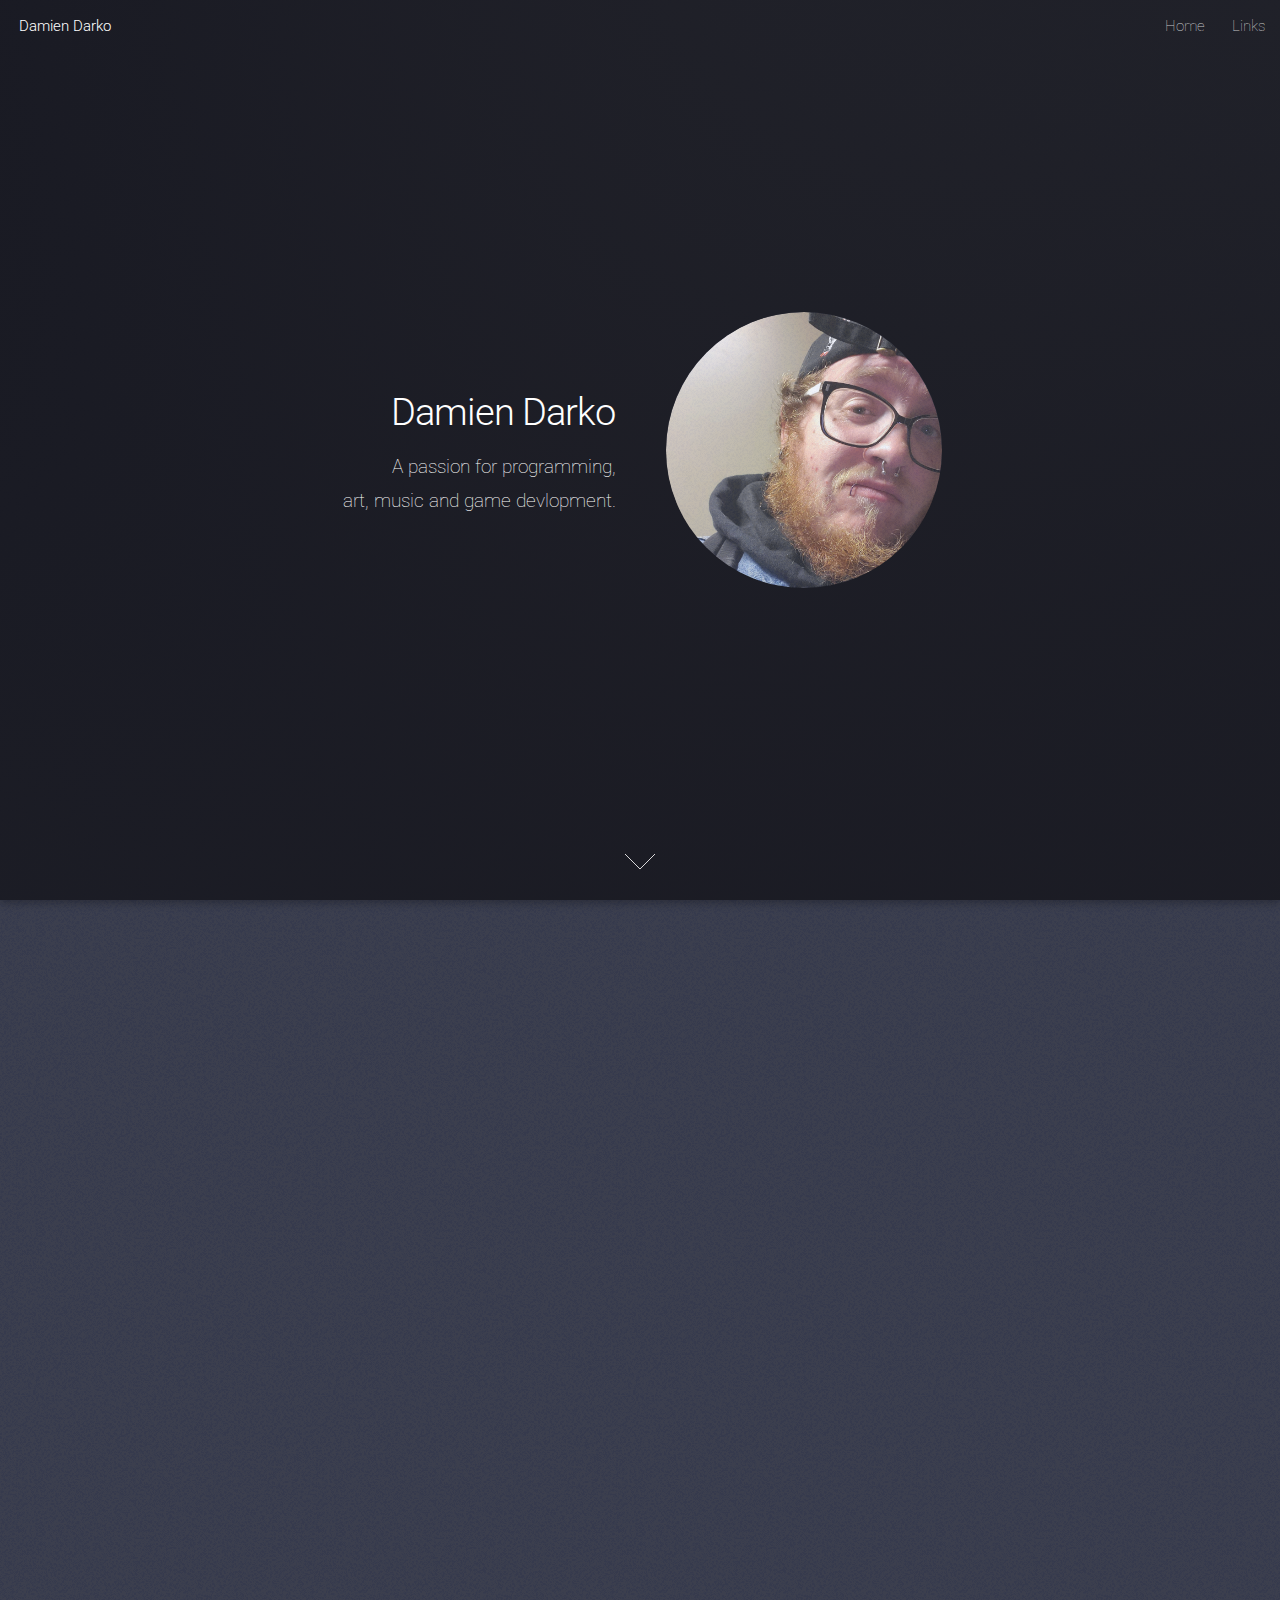
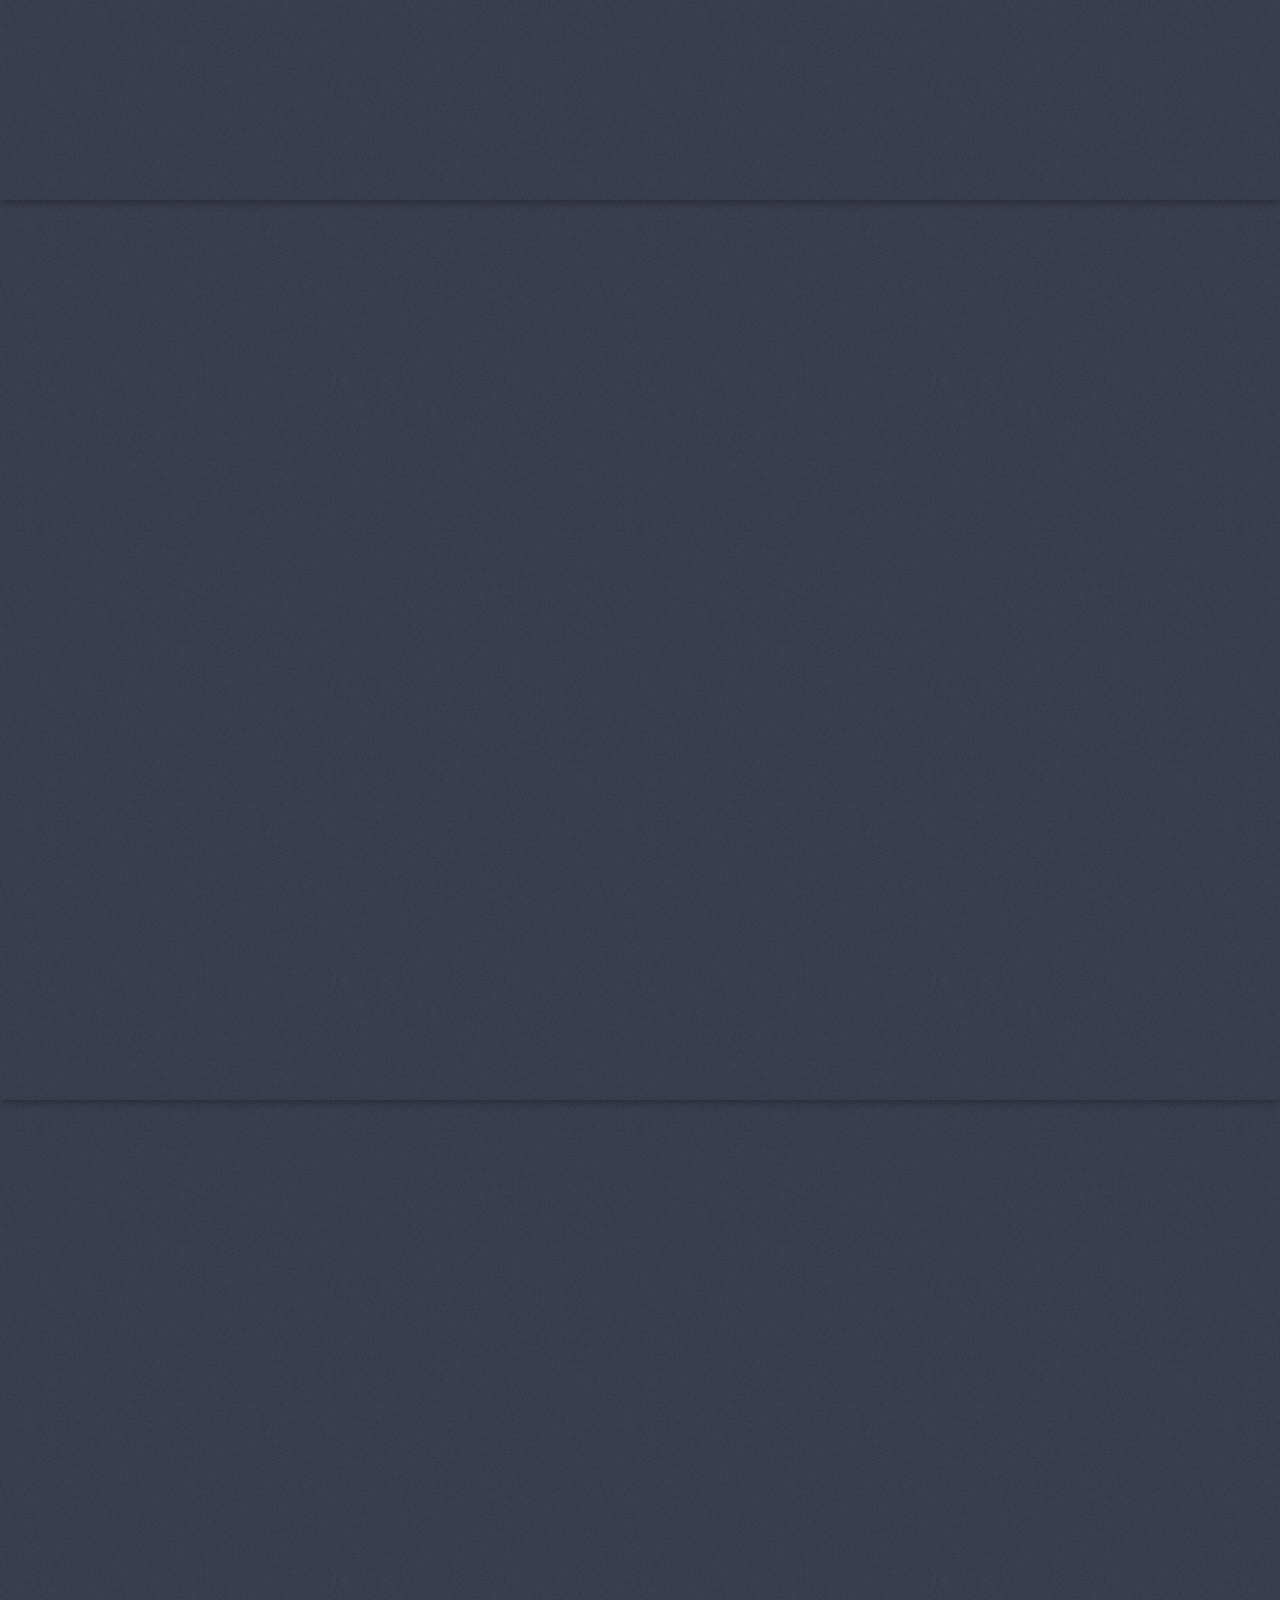
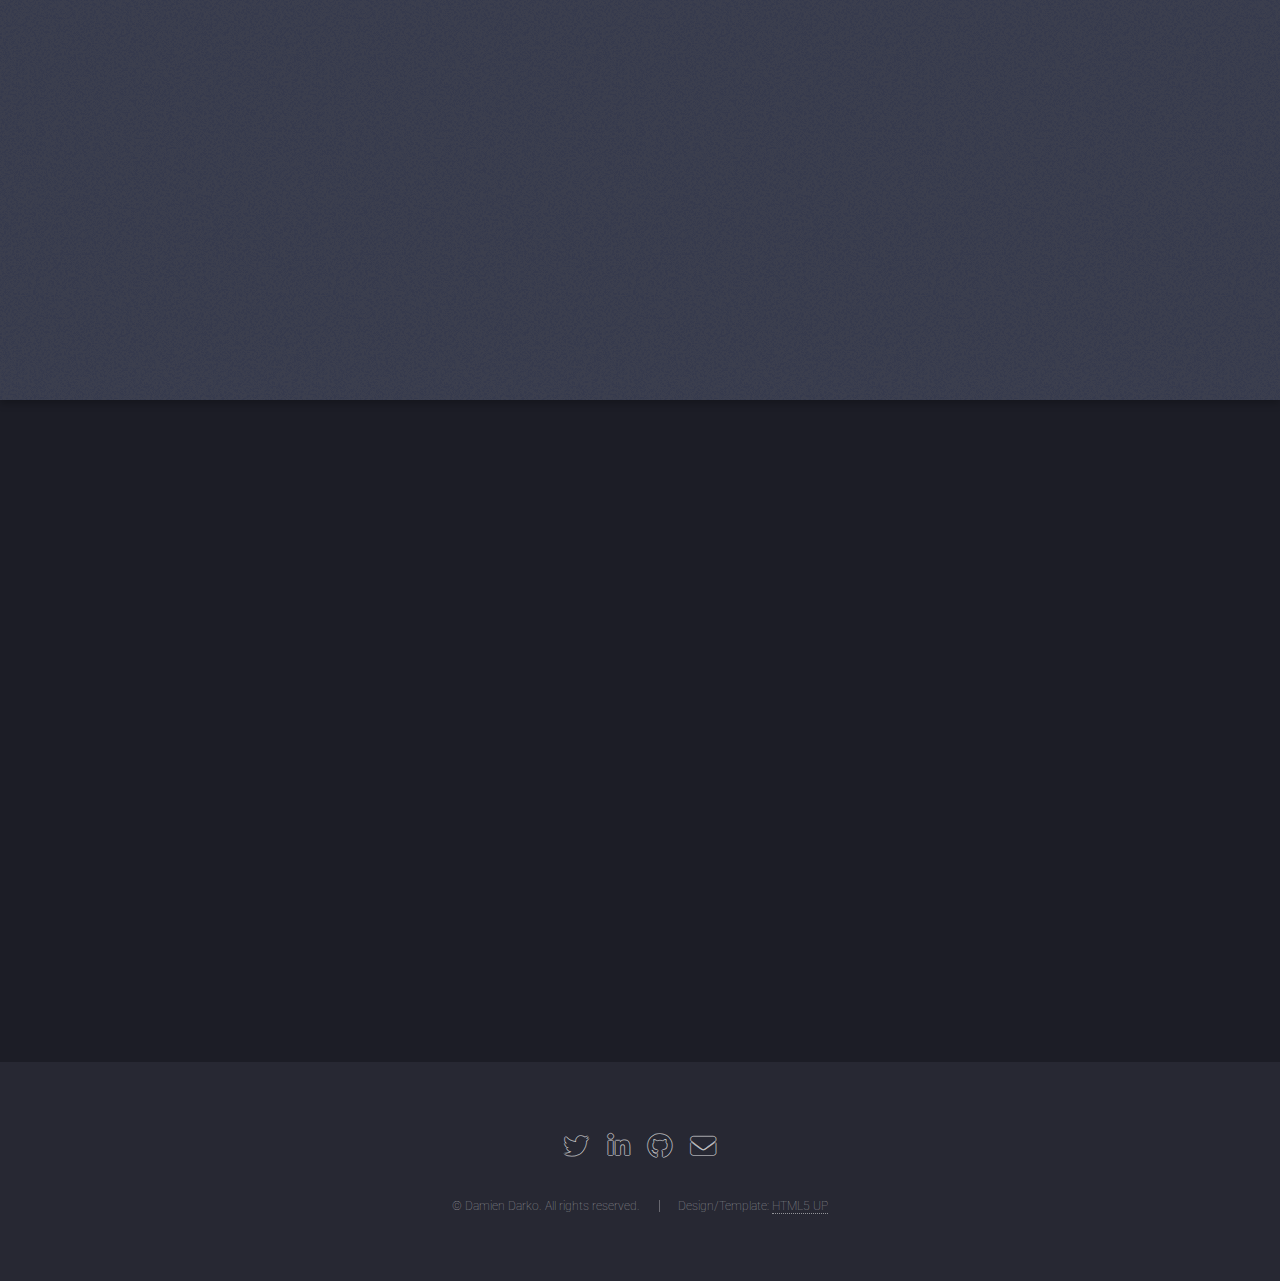
<file: index.html>
<!DOCTYPE HTML>
<!--
	Landed by HTML5 UP
	html5up.net | @ajlkn
	Free for personal and commercial use under the CCA 3.0 license (html5up.net/license)
-->
<html>
	<head>
		<title>Damien Darko - Home</title>
		<meta charset="utf-8" />
		<meta name="viewport" content="width=device-width, initial-scale=1, user-scalable=no" />
		<link rel="stylesheet" href="assets/css/main.css" />
		<noscript><link rel="stylesheet" href="assets/css/noscript.css" /></noscript>
	</head>
	<body class="is-preload landing">
		<div id="page-wrapper">

			<!-- Header -->
				<header id="header">
					<h1 id="logo"><a href="index.html">Damien Darko</a></h1>
					<nav id="nav">
						<ul>
							<li><a href="index.html">Home</a></li>
							<li>
								<a href="#">Links</a>
								<ul>
									<li><a href="projects.html">Projects</a></li>
									<li><a href="about.html">About Me</a></li>
									<li><a href="blog_list.html">Blog</a></li>
									<!-- <li><a href="no-sidebar.html">No Sidebar</a></li> -->
									<!-- <li>
										<a href="#">Submenu</a>
										<ul>
											<li><a href="#">Option 1</a></li>
											<li><a href="#">Option 2</a></li>
											<li><a href="#">Option 3</a></li>
											<li><a href="#">Option 4</a></li>
										</ul>
									</li> -->
								</ul>
							</li>
							<!-- <li><a href="elements.html">Elements</a></li> -->
							<!-- <li><a href="#" class="button primary">Sign Up</a></li> -->
						</ul>
					</nav>
				</header>

			<!-- Banner -->
				<section id="banner">
					<div class="content">
						<header>
							<h2>Damien Darko</h2>
							<p>A passion for programming, <br />
							art, music and game devlopment.</p>
						</header>
						<span class="image"><img src="images/me.jpg" alt="" /></span>
					</div>
					<a href="#one" class="goto-next scrolly">Next</a>
				</section>

			<!-- One -->
				<section id="one" class="spotlight style1 bottom">
					<span class="image fit main"><img src="images/emmanuel-unsplash.jpg" alt="" /></span>
					<div class="content">
						<div class="container">
							<div class="row">
								<div class="col-4 col-12-medium">
									<header>
										<h2>Software Engineer</h2>
										<p>An App Academy graduate.</p>
									</header>
								</div>
								<div class="col-4 col-12-medium">
									<p>Damien graduated App Academy in Febuary of 2021 as a Software Engineer, with a passion for creation and app development.</p>
								</div>
								<div class="col-4 col-12-medium">
									<p>Damien graduated App Academy in Febuary of 2021 as a Software Engineer, with a passion for creation and app development.</p>
									<a href="./damien_darko_resume.pdf" download>Download Resume</a>
								</div>
							</div>
						</div>
					</div>
					<a href="#two" class="goto-next scrolly">Next</a>
				</section>

			<!-- Two -->
				<section id="three" class="spotlight style3 left">
					<span class="image fit main bottom"><img src="images/discover-page.png" alt="discover-page" /></span>
					<div class="content">
						<header>
							<h2>Unpopuhorroropinion</h2>
							<p>Catalog your horror collection, share with others.</p>
						</header>
						<p>Unpopunhorroropinion is a site where horror lovers can go to catalog their collection and share photos of
							their
							collection with other horror lovers. It is meant to not only be a catalog of what films you own, but also a
							place to
							share the love of horror. Along with the ability of reviewing your favorite, or most hated horror films in
							your
							collection!</p>
						<ul class="actions">
							<li><a href="https://unpopuhorroropinion.herokuapp.com/" target="_blank" rel="noopener noreferrer"
									class="button">Live Site</a></li>
							<li><a href="https://github.com/djangothesolarboy/unpopuhorroropinion" target="_blank"
									rel="noopener noreferrer" class="button">Repo</a></li>
						</ul>
					</div>
					<a href="#three" class="goto-next scrolly">Next</a>
				</section>
			<!-- Three -->
			<!-- TODO: Capstone project HERE -->
				<section id="two" class="spotlight style2 right">
					<span class="image fit main"><img src="images/horrorflow.png" alt="" /></span>
					<div class="content">
						<header>
							<h2>Horrorflow</h2>
							<p>Horrorflow is an Stack Overflow clone.</p>
						</header>
						<p>Horrorflow is a clone of Stack Overflow, but with a twist, like most good horror films! Horrorflow is meant
							to be a
							place where horror film lovers can go to ask the tough questions. It is an idea that I am sure many film
							watchers have
							wondered. Have you ever watched a horror film and wondered 'What the heck was that ending?!? Well Horrorflow
							aims to be
							your one-stop-shop to ask the Who What When Why, instead of scouring the internet endlessly for answers!</p>
						<ul class="actions">
							<li><a href="https://horrorflow.herokuapp.com/" target="_blank" rel="noopener noreferrer"
									class="button">Live Site</a></li>
							<li><a href="https://github.com/djangothesolarboy/horrorflow" target="_blank" rel="noopener noreferrer"
									class="button">Repo</a></li>
						</ul>
					</div>
					<a href="#four" class="goto-next scrolly">Next</a>
				</section>
			<!-- Four -->
				<section id="four" class="wrapper style1 special fade-up">
					<div class="container">
						<header class="major">
							<h2>Skills</h2>
							<!-- <img src="https://img.icons8.com/nolan/64/code.png" /> -->
							<p>Tools & Technologies I use:</p>
						</header>
						<div class="box alt">
							<div class="row gtr-uniform">
								<section class="col-4 col-6-medium col-12-xsmall">
									<img class='skill-icon' src='/images/javascript-original.svg' />
									<h3>Javascript</h3>
								</section>
								<section class="col-4 col-6-medium col-12-xsmall">
									<img class='skill-icon' src='/images/css3-original.svg' /><img class='skill-icon' src='/images/html5-original.svg' />
									<h3>HTML & CSS</h3>
								</section>
								<section class="col-4 col-6-medium col-12-xsmall">
									<img class='skill-icon' src='/images/python-original.svg'/>
									<h3>Python</h3>
								</section>
								<section class="col-4 col-6-medium col-12-xsmall">
									<img class='skill-icon' src='/images/flask-original.svg' />
									<img class='skill-icon' src='/images/express-original.svg' />
									<h3>Flask & Express</h3>
								</section>
								<section class="col-4 col-6-medium col-12-xsmall">
									<img class='skill-icon' src='/images/postgresql-original.svg' />
									<img class='skill-icon' src='/images/sequelize-original.svg' />
									<h3>PostgreSQL & Sequelize</h3>
								</section>
								<section class="col-4 col-6-medium col-12-xsmall">
									<img class='skill-icon' src='/images/react-original.svg' />
									<img class='skill-icon' src='/images/redux-original.svg' />
									<h3>React & Redux</h3>
								</section>
								<section class="col-4 col-6-medium col-12-xsmall">
									<img class='skill-icon' src='/images/git-original.svg' />
									<img class='skill-icon' src='/images/github-original.svg' />
									<h3>Git & Github</h3>
								</section>
								<section class="col-4 col-6-medium col-12-xsmall">
									<img class='skill-icon' src='/images/docker-original.svg' />
									<h3>Docker</h3>
								</section>
								<section class="col-4 col-6-medium col-12-xsmall">
									<img class='skill-icon' src='/images/nodejs-original.svg' />
									<img class='skill-icon' src='/images/npm-original-wordmark.svg' />
									<h3>Nodejs & npm</h3>
								</section>
							</div>
						</div>
						<!-- <footer class="major">
							<ul class="actions special">
								<li><a href="#" class="button">Magna sed feugiat</a></li>
							</ul>
						</footer> -->
					</div>
				</section>

			<!-- Five -->
				<!-- <section id="five" class="wrapper style2 special fade">
					<div class="container">
						<header>
							<h2>Magna faucibus lorem diam</h2>
							<p>Ante metus praesent faucibus ante integer id accumsan eleifend</p>
						</header>
						<form method="post" action="#" class="cta">
							<div class="row gtr-uniform gtr-50">
								<div class="col-8 col-12-xsmall"><input type="email" name="email" id="email" placeholder="Your Email Address" /></div>
								<div class="col-4 col-12-xsmall"><input type="submit" value="Get Started" class="fit primary" /></div>
							</div>
						</form>
					</div>
				</section> -->

			<!-- Footer -->
				<footer id="footer">
					<ul class="icons">
						<li><a href="https://twitter.com/DamienjDarko" target="_blank" rel="noopener noreferrer" class="icon brands alt fa-twitter"><span class="label">Twitter</span></a></li>
						<!-- <li><a href="#" class="icon brands alt fa-facebook-f"><span class="label">Facebook</span></a></li> -->
						<li><a href="https://www.linkedin.com/in/damien-darko/" target="_blank" rel="noopener noreferrer" class="icon brands alt fa-linkedin-in"><span class="label">LinkedIn</span></a></li>
						<!-- <li><a href="#" class="icon brands alt fa-instagram"><span class="label">Instagram</span></a></li> -->
						<li><a href="https://github.com/djangothesolarboy" target="_blank" rel="noopener noreferrer" class="icon brands alt fa-github"><span class="label">GitHub</span></a></li>
						<li><a href="mailto:damienjdarko@gmail.com" target="_blank" rel="noopener noreferrer" class="icon solid alt fa-envelope"><span class="label">Email</span></a></li>
					</ul>
					<ul class="copyright">
						<li>&copy; Damien Darko. All rights reserved.</li><li>Design/Template: <a href="http://html5up.net"target="_blank" rel="noopener noreferrer" >HTML5 UP</a></li>
					</ul>
				</footer>

		</div>

		<!-- Scripts -->
			<script src="assets/js/jquery.min.js"></script>
			<script src="assets/js/jquery.scrolly.min.js"></script>
			<script src="assets/js/jquery.dropotron.min.js"></script>
			<script src="assets/js/jquery.scrollex.min.js"></script>
			<script src="assets/js/browser.min.js"></script>
			<script src="assets/js/breakpoints.min.js"></script>
			<script src="assets/js/util.js"></script>
			<script src="assets/js/main.js"></script>

	</body>
</html>
</file>
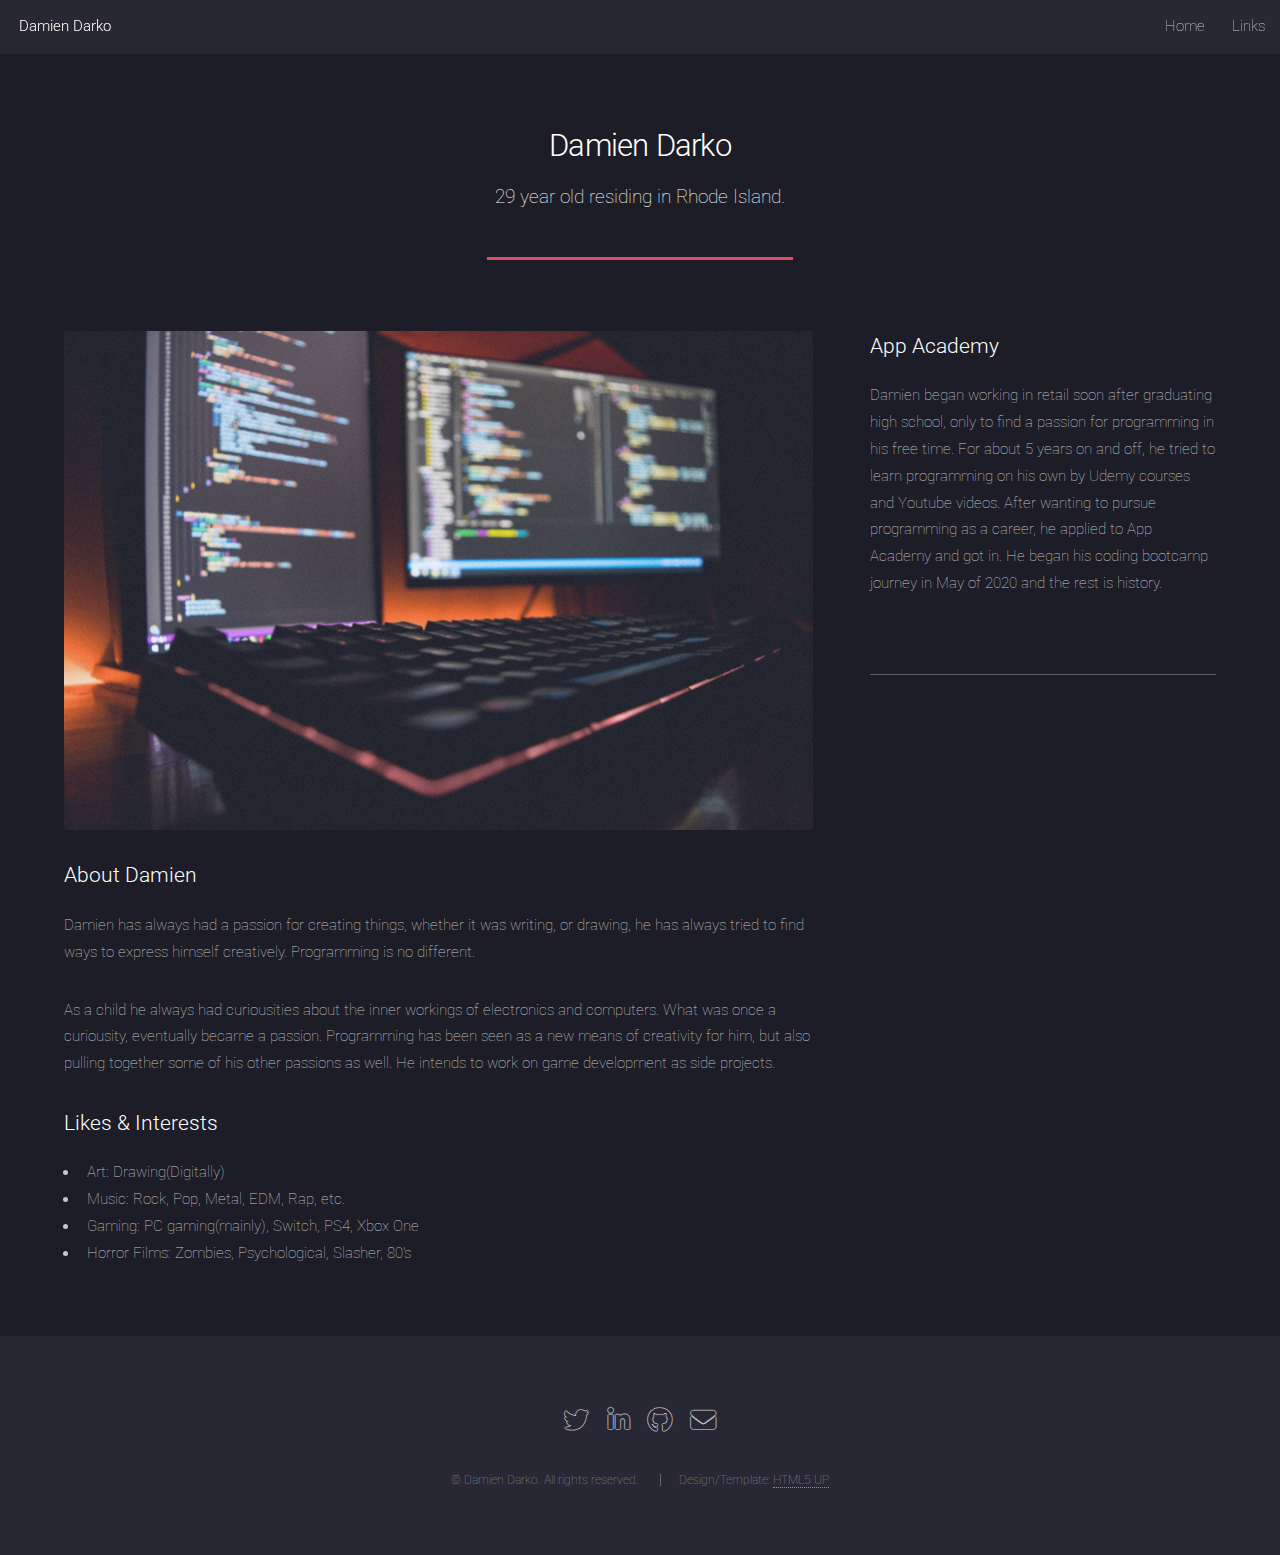
<file: about.html>
<!DOCTYPE HTML>
<!--
	Landed by HTML5 UP
	html5up.net | @ajlkn
	Free for personal and commercial use under the CCA 3.0 license (html5up.net/license)
-->
<html>
	<head>
		<title>Damien Darko - About</title>
		<meta charset="utf-8" />
		<meta name="viewport" content="width=device-width, initial-scale=1, user-scalable=no" />
		<link rel="stylesheet" href="assets/css/main.css" />
		<noscript><link rel="stylesheet" href="assets/css/noscript.css" /></noscript>
	</head>
	<body class="is-preload">
		<div id="page-wrapper">

			<!-- Header -->
				<header id="header">
					<h1 id="logo"><a href="index.html">Damien Darko</a></h1>
					<nav id="nav">
						<ul>
							<li><a href="index.html">Home</a></li>
							<li>
								<a href="#">Links</a>
								<ul>
									<li><a href="projects.html">Projects</a></li>
									<li><a href="about.html">About Me</a></li>
									<li><a href="blog_list.html">Blog</a></li>
									<!-- <li><a href="no-sidebar.html">No Sidebar</a></li> -->
									<!-- <li>
										<a href="#">Submenu</a>
										<ul>
											<li><a href="#">Option 1</a></li>
											<li><a href="#">Option 2</a></li>
											<li><a href="#">Option 3</a></li>
											<li><a href="#">Option 4</a></li>
										</ul>
									</li> -->
								</ul>
							</li>
							<!-- <li><a href="elements.html">Elements</a></li> -->
							<!-- <li><a href="#" class="button primary">Sign Up</a></li> -->
						</ul>
					</nav>
				</header>

			<!-- Main -->
				<div id="main" class="wrapper style1">
					<div class="container">
						<header class="major">
							<h2>Damien Darko</h2>
							<p>29 year old residing in Rhode Island.</p>
						</header>
						<div class="row gtr-150">
							<div class="col-8 col-12-medium">

								<!-- Content -->
									<section id="content">
										<a href="#" class="image fit"><img src="images/fotis-fotopoulos-unsplash.jpg" alt="" /></a>
										<h3>About Damien</h3>
										<p>Damien has always had a passion for creating things, whether it was writing, or drawing, he has always tried to find ways to express himself creatively. Programming is no different.</p>
										<p>As a child he always had curiousities about the inner workings of electronics and computers. What was once a curiousity, eventually became a passion. Programming has been seen as a new means of creativity for him, but also pulling together some of his other passions as well. He intends to work on game development as side projects.</p>
										<h3>Likes & Interests</h3>
										<ul>
											<li>Art: Drawing(Digitally)</li>
											<li>Music: Rock, Pop, Metal, EDM, Rap, etc.</li>
											<li>Gaming: PC gaming(mainly), Switch, PS4, Xbox One</li>
											<li>Horror Films: Zombies, Psychological, Slasher, 80's</li>
										</ul>
									</section>

							</div>
							<div class="col-4 col-12-medium">

								<!-- Sidebar -->
									<section id="sidebar">
										<section>
											<h3>App Academy</h3>
											<p>Damien began working in retail soon after graduating high school, only to find a passion for programming in his free
											time. For about 5 years on and off, he tried to learn programming on his own by Udemy courses and Youtube videos. After
											wanting to pursue programming as a career, he applied to App Academy and got in. He began his coding bootcamp journey in
											May of 2020 and the rest is history.</p>
											<footer>
												<ul class="actions">
													<!-- <li><a href="#" class="button">Learn More</a></li> -->
												</ul>
											</footer>
										</section>
										<hr />
										<!-- <section>
											<a href="#" class="image fit"><img src="images/felix-mooneeram-unsplash.jpg" alt="" /></a>
											<h3>Amet Lorem Tempus</h3>
											<p>Sed tristique purus vitae volutpat commodo suscipit amet sed nibh. Proin a ullamcorper sed blandit. Sed tristique purus vitae volutpat commodo suscipit ullamcorper sed blandit lorem ipsum dolore.</p>
											<footer>
												<ul class="actions">
													<li><a href="#" class="button">Learn More</a></li>
												</ul>
											</footer>
										</section> -->
									</section>

							</div>
						</div>
					</div>
				</div>

			<!-- Footer -->
				<footer id="footer">
					<ul class="icons">
						<li><a href="https://twitter.com/DamienjDarko" target="_blank" rel="noopener noreferrer" class="icon brands alt fa-twitter"><span
									class="label">Twitter</span></a></li>
						<!-- <li><a href="#" class="icon brands alt fa-facebook-f"><span class="label">Facebook</span></a></li> -->
						<li><a href="https://www.linkedin.com/in/damien-darko/" target="_blank" rel="noopener noreferrer" class="icon brands alt fa-linkedin-in"><span
									class="label">LinkedIn</span></a></li>
						<!-- <li><a href="#" class="icon brands alt fa-instagram"><span class="label">Instagram</span></a></li> -->
						<li><a href="https://github.com/djangothesolarboy" target="_blank" rel="noopener noreferrer" class="icon brands alt fa-github"><span
									class="label">GitHub</span></a></li>
						<li><a href="mailto:damienjdarko@gmail.com" target="_blank" rel="noopener noreferrer" class="icon solid alt fa-envelope"><span
									class="label">Email</span></a></li>
					</ul>
					<ul class="copyright">
						<li>&copy; Damien Darko. All rights reserved.</li>
						<li>Design/Template: <a href="http://html5up.net"target="_blank" rel="noopener noreferrer" >HTML5 UP</a></li>
					</ul>
				</footer>

		</div>

		<!-- Scripts -->
			<script src="assets/js/jquery.min.js"></script>
			<script src="assets/js/jquery.scrolly.min.js"></script>
			<script src="assets/js/jquery.dropotron.min.js"></script>
			<script src="assets/js/jquery.scrollex.min.js"></script>
			<script src="assets/js/browser.min.js"></script>
			<script src="assets/js/breakpoints.min.js"></script>
			<script src="assets/js/util.js"></script>
			<script src="assets/js/main.js"></script>

	</body>
</html>
</file>
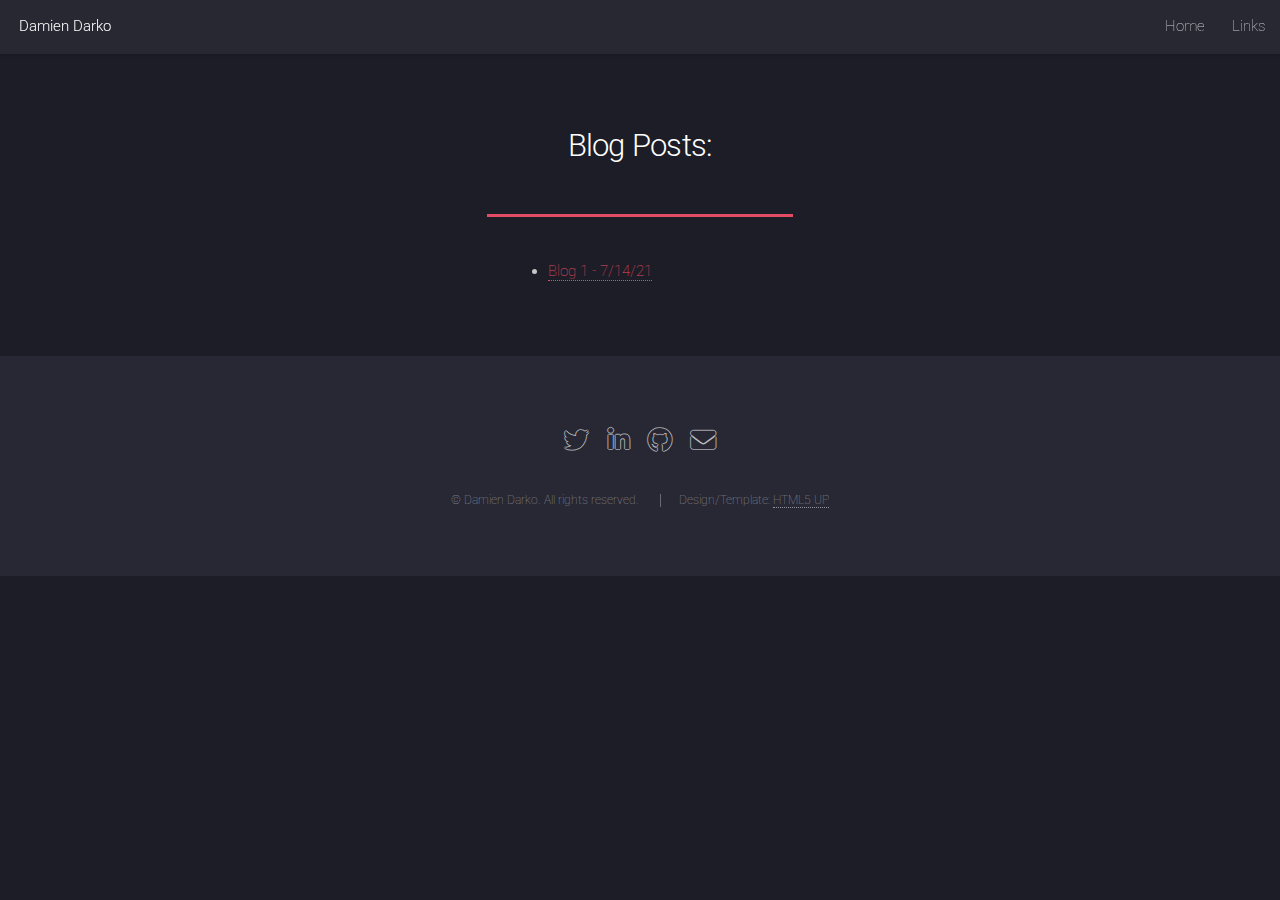
<file: blog_list.html>
<!DOCTYPE HTML>
<!--
	Landed by HTML5 UP
	html5up.net | @ajlkn
	Free for personal and commercial use under the CCA 3.0 license (html5up.net/license)
-->
<html>

<head>
    <title>Damien Darko - About</title>
    <meta charset="utf-8" />
    <meta name="viewport" content="width=device-width, initial-scale=1, user-scalable=no" />
    <link rel="stylesheet" href="assets/css/main.css" />
    <noscript>
        <link rel="stylesheet" href="assets/css/noscript.css" />
    </noscript>
</head>

<body class="is-preload">
    <div id="page-wrapper">

        <!-- Header -->
        <header id="header">
            <h1 id="logo"><a href="index.html">Damien Darko</a></h1>
            <nav id="nav">
                <ul>
                    <li><a href="index.html">Home</a></li>
                    <li>
                        <a href="#">Links</a>
                        <ul>
                            <li><a href="projects.html">Projects</a></li>
                            <li><a href="about.html">About Me</a></li>
                            <li><a href="blog_list.html">Blog</a></li>
                            <!-- <li><a href="no-sidebar.html">No Sidebar</a></li> -->
                            <!-- <li>
										<a href="#">Submenu</a>
										<ul>
											<li><a href="#">Option 1</a></li>
											<li><a href="#">Option 2</a></li>
											<li><a href="#">Option 3</a></li>
											<li><a href="#">Option 4</a></li>
										</ul>
									</li> -->
                        </ul>
                    </li>
                    <!-- <li><a href="elements.html">Elements</a></li> -->
                    <!-- <li><a href="#" class="button primary">Sign Up</a></li> -->
                </ul>
            </nav>
        </header>

        <!-- Main -->
        <div id="main" class="wrapper style1">
            <div class="container">
                <header class="major">
                    <h2>Blog Posts:</h2>
                </header>
                <div class="row gtr-150">
                    <div class="col-8 col-12-medium">
                        <!-- Content -->
                        <section id="content">
                            <ul>
                            </ul>
                        </section>

                    </div>
                    <div class="posts_center">
                        <li><a href="./blog_posts/post_1.html">Blog 1 - 7/14/21</a></li>
                    </div>
                </div>
            </div>
        </div>

        <!-- Footer -->
        <footer id="footer">
            <ul class="icons">
                <li><a href="https://twitter.com/DamienjDarko" target="_blank" rel="noopener noreferrer"
                        class="icon brands alt fa-twitter"><span class="label">Twitter</span></a></li>
                <!-- <li><a href="#" class="icon brands alt fa-facebook-f"><span class="label">Facebook</span></a></li> -->
                <li><a href="https://www.linkedin.com/in/damien-darko/" target="_blank" rel="noopener noreferrer"
                        class="icon brands alt fa-linkedin-in"><span class="label">LinkedIn</span></a></li>
                <!-- <li><a href="#" class="icon brands alt fa-instagram"><span class="label">Instagram</span></a></li> -->
                <li><a href="https://github.com/djangothesolarboy" target="_blank" rel="noopener noreferrer"
                        class="icon brands alt fa-github"><span class="label">GitHub</span></a></li>
                <li><a href="mailto:damienjdarko@gmail.com" target="_blank" rel="noopener noreferrer"
                        class="icon solid alt fa-envelope"><span class="label">Email</span></a></li>
            </ul>
            <ul class="copyright">
                <li>&copy; Damien Darko. All rights reserved.</li>
                <li>Design/Template: <a href="http://html5up.net" target="_blank" rel="noopener noreferrer">HTML5 UP</a>
                </li>
            </ul>
        </footer>

    </div>

    <!-- Scripts -->
    <script src="../assets/js/jquery.min.js"></script>
    <script src="../assets/js/jquery.scrolly.min.js"></script>
    <script src="../assets/js/jquery.dropotron.min.js"></script>
    <script src="../assets/js/jquery.scrollex.min.js"></script>
    <script src="../assets/js/browser.min.js"></script>
    <script src="../assets/js/breakpoints.min.js"></script>
    <script src="../assets/js/util.js"></script>
    <script src="../assets/js/main.js"></script>

</body>

</html>
</file>
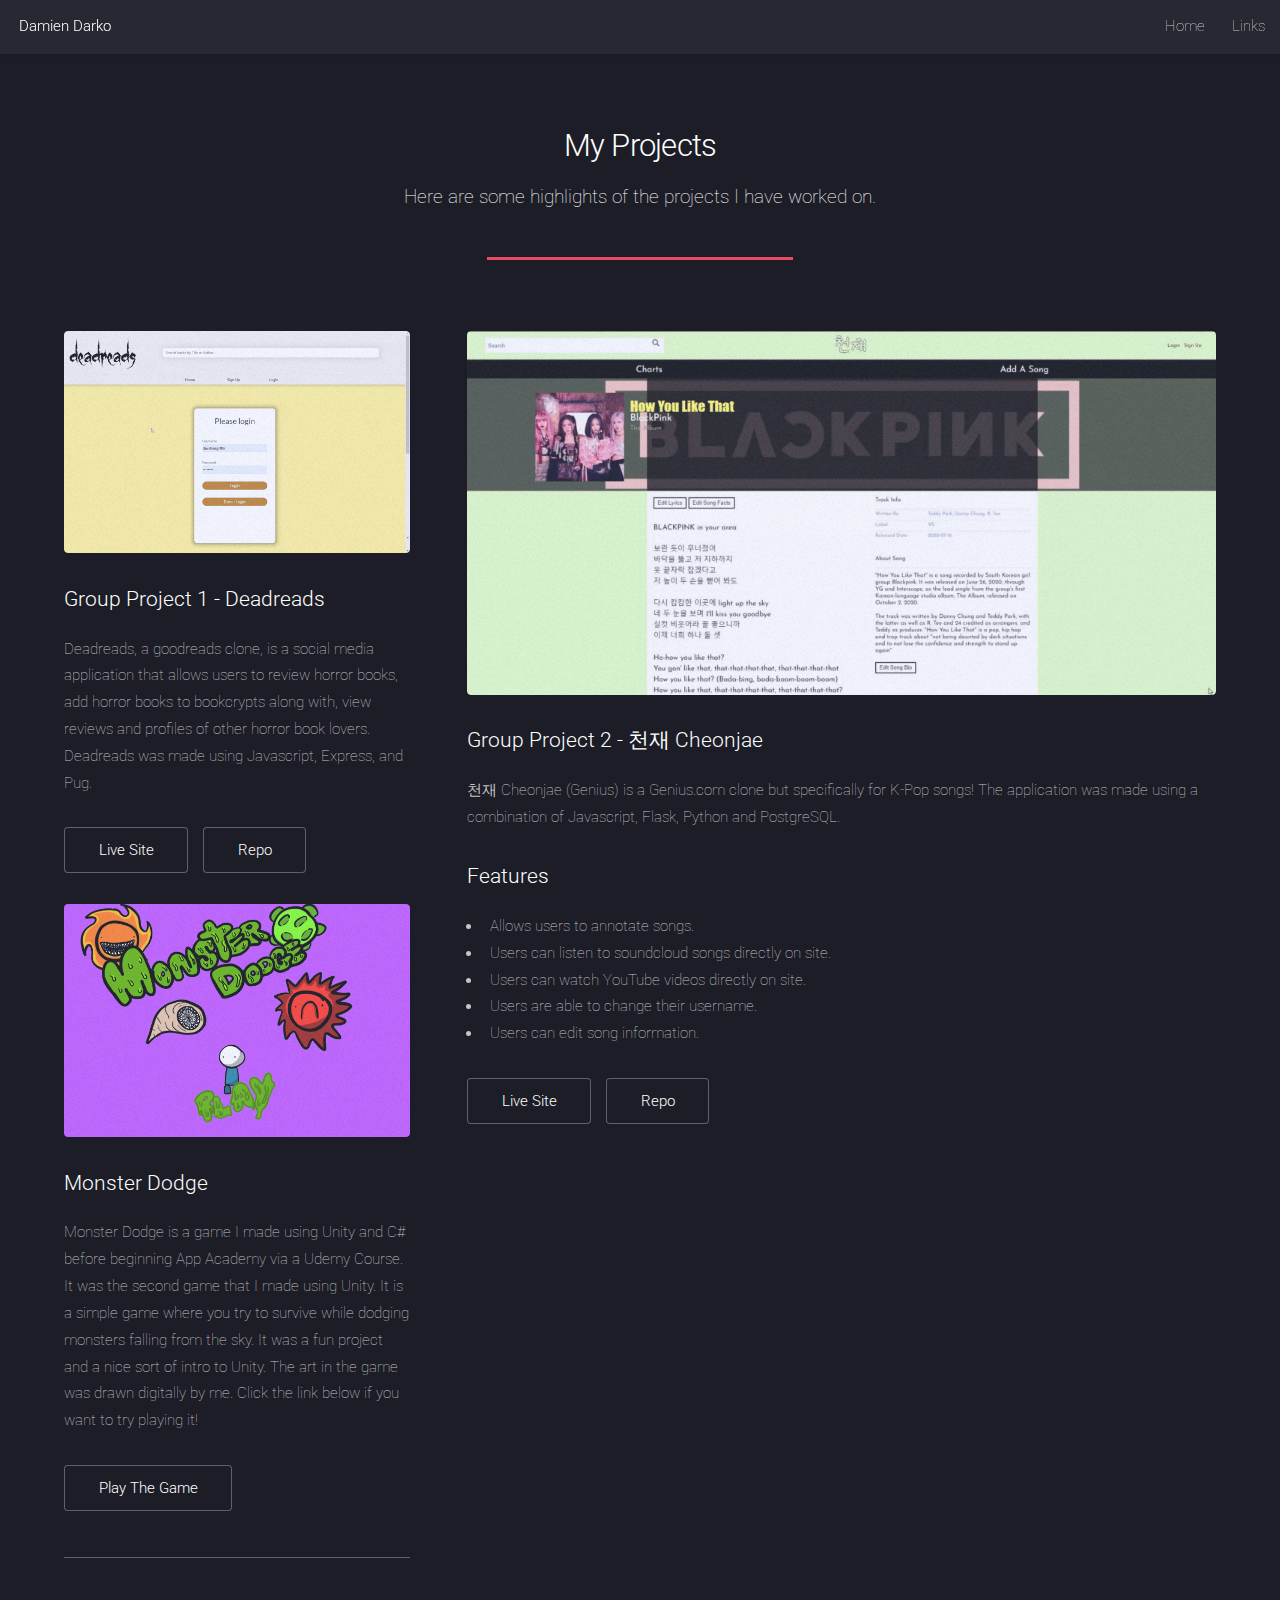
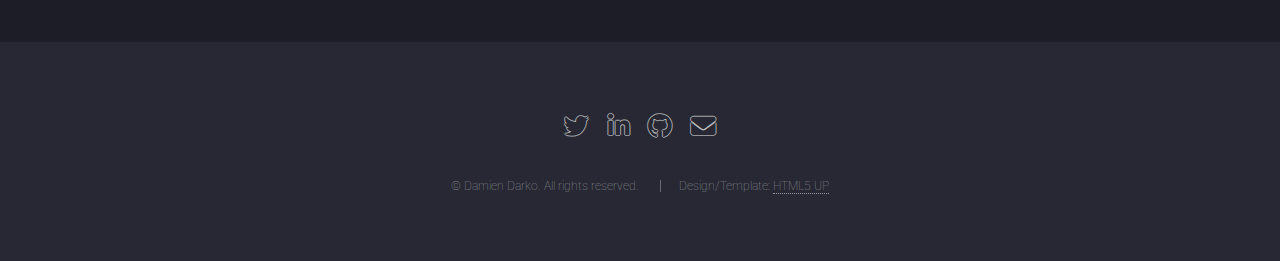
<file: projects.html>
<!DOCTYPE HTML>
<!--
	Landed by HTML5 UP
	html5up.net | @ajlkn
	Free for personal and commercial use under the CCA 3.0 license (html5up.net/license)
-->
<html>
	<head>
		<title>Damien Darko - Projects</title>
		<meta charset="utf-8" />
		<meta name="viewport" content="width=device-width, initial-scale=1, user-scalable=no" />
		<link rel="stylesheet" href="assets/css/main.css" />
		<noscript><link rel="stylesheet" href="assets/css/noscript.css" /></noscript>
	</head>
	<body class="is-preload">
		<div id="page-wrapper">

			<!-- Header -->
				<header id="header">
					<h1 id="logo"><a href="index.html">Damien Darko</a></h1>
					<nav id="nav">
						<ul>
							<li><a href="index.html">Home</a></li>
							<li>
								<a href="#">Links</a>
								<ul>
									<li><a href="projects.html">Projects</a></li>
									<li><a href="about.html">About Me</a></li>
									<li><a href="blog_list.html">Blog</a></li>
									<!-- <li><a href="no-sidebar.html">No Sidebar</a></li> -->
									<!-- <li>
										<a href="#">Submenu</a>
										<ul>
											<li><a href="#">Option 1</a></li>
											<li><a href="#">Option 2</a></li>
											<li><a href="#">Option 3</a></li>
											<li><a href="#">Option 4</a></li>
										</ul>
									</li> -->
								</ul>
							</li>
							<!-- <li><a href="elements.html">Elements</a></li> -->
							<!-- <li><a href="#" class="button primary">Sign Up</a></li> -->
						</ul>
					</nav>
				</header>

			<!-- Main -->
				<div id="main" class="wrapper style1">
					<div class="container">
						<header class="major">
							<h2>My Projects</h2>
							<p>Here are some highlights of the projects I have worked on.</p>
						</header>
						<div class="row gtr-150">
							<div class="col-4 col-12-medium">

								<!-- Sidebar -->
									<section id="sidebar">
										<!-- TODO: When finished make this the section BELOW -->
										<section>
											<a href="#" class="image fit"><img src="images/deadreads-signup.gif" alt="Deadreads Signup Page" /></a>
											<h3>Group Project 1 - Deadreads</h3>
											<p>Deadreads, a goodreads clone, is a social media application that allows users to review horror books, add horror books
												to bookcrypts along with, view reviews and profiles of other horror book lovers. Deadreads was made using Javascript, Express, and Pug.</p>
												<footer>
													<ul class="actions">
														<li><a href="https://deadreads.herokuapp.com/" target="_blank" rel="noopener noreferrer" class="button">Live Site</a></li>
														<li><a href="https://github.com/djangothesolarboy/deadreads" target="_blank" rel="noopener noreferrer" class="button">Repo</a></li>
													</ul>
												</footer>
											</section>
											<section>
											<a href="#" class="image fit"><img src="images/monster-dodge.png" alt="Monster Dodge Menu" /></a>
											<h3>Monster Dodge</h3>
											<p>Monster Dodge is a game I made using Unity and C# before beginning App Academy via a Udemy Course. It was the second game that I made using Unity. It is a simple game where you try to survive while dodging monsters falling from the sky. It was a fun project and a nice sort of intro to Unity. The art in the game was drawn digitally by me. Click the link below if you want to try playing it!</p>
											<footer>
												<ul class="actions">
													<li><a href="https://solarisboylabs.itch.io/monster-dodge" class="button">Play The Game</a></li>
												</ul>
											</footer>
										</section>
										<hr />
									</section>

							</div>
							<div class="col-8 col-12-medium imp-medium">

								<!-- Content -->
									<section id="content">
										<a href="#" class="image fit"><img src="images/cheonjae-song-page.gif" alt="Cheonjae Song Page" /></a>
										<h3>Group Project 2 - 천재 Cheonjae</h3>
										<p>천재 Cheonjae (Genius) is a Genius.com clone but specifically for K-Pop songs! The application was made using a combination of Javascript, Flask, Python and PostgreSQL.</p>
										<h3>Features</h3>
										<ul>
											<li>Allows users to annotate songs.</li>
											<li>Users can listen to soundcloud songs directly on site.</li>
											<li>Users can watch YouTube videos directly on site.</li>
											<li>Users are able to change their username.</li>
											<li>Users can edit song information.</li>
										</ul>
										<footer>
											<ul class="actions">
												<li><a href="https://cheonjae.herokuapp.com/" target="_blank" rel="noopener noreferrer" class="button">Live Site</a></li>
												<li><a href="https://github.com/dev-kagant/python-genius-group2" target="_blank" rel="noopener noreferrer" class="button">Repo</a></li>
											</ul>
										</footer>
									</section>

							</div>
						</div>
					</div>
				</div>

			<!-- Footer -->
				<footer id="footer">
					<ul class="icons">
						<li><a href="https://twitter.com/DamienjDarko" target="_blank" rel="noopener noreferrer" class="icon brands alt fa-twitter"><span
									class="label">Twitter</span></a></li>
						<!-- <li><a href="#" class="icon brands alt fa-facebook-f"><span class="label">Facebook</span></a></li> -->
						<li><a href="https://www.linkedin.com/in/damien-darko/" target="_blank" rel="noopener noreferrer" class="icon brands alt fa-linkedin-in"><span
									class="label">LinkedIn</span></a></li>
						<!-- <li><a href="#" class="icon brands alt fa-instagram"><span class="label">Instagram</span></a></li> -->
						<li><a href="https://github.com/djangothesolarboy" target="_blank" rel="noopener noreferrer" class="icon brands alt fa-github"><span
									class="label">GitHub</span></a></li>
						<li><a href="mailto:damienjdarko@gmail.com" target="_blank" rel="noopener noreferrer" class="icon solid alt fa-envelope"><span
									class="label">Email</span></a></li>
					</ul>
					<ul class="copyright">
						<li>&copy; Damien Darko. All rights reserved.</li>
						<li>Design/Template: <a href="http://html5up.net"target="_blank" rel="noopener noreferrer" >HTML5 UP</a></li>
					</ul>
				</footer>

		</div>

		<!-- Scripts -->
			<script src="assets/js/jquery.min.js"></script>
			<script src="assets/js/jquery.scrolly.min.js"></script>
			<script src="assets/js/jquery.dropotron.min.js"></script>
			<script src="assets/js/jquery.scrollex.min.js"></script>
			<script src="assets/js/browser.min.js"></script>
			<script src="assets/js/breakpoints.min.js"></script>
			<script src="assets/js/util.js"></script>
			<script src="assets/js/main.js"></script>

	</body>
</html>
</file>
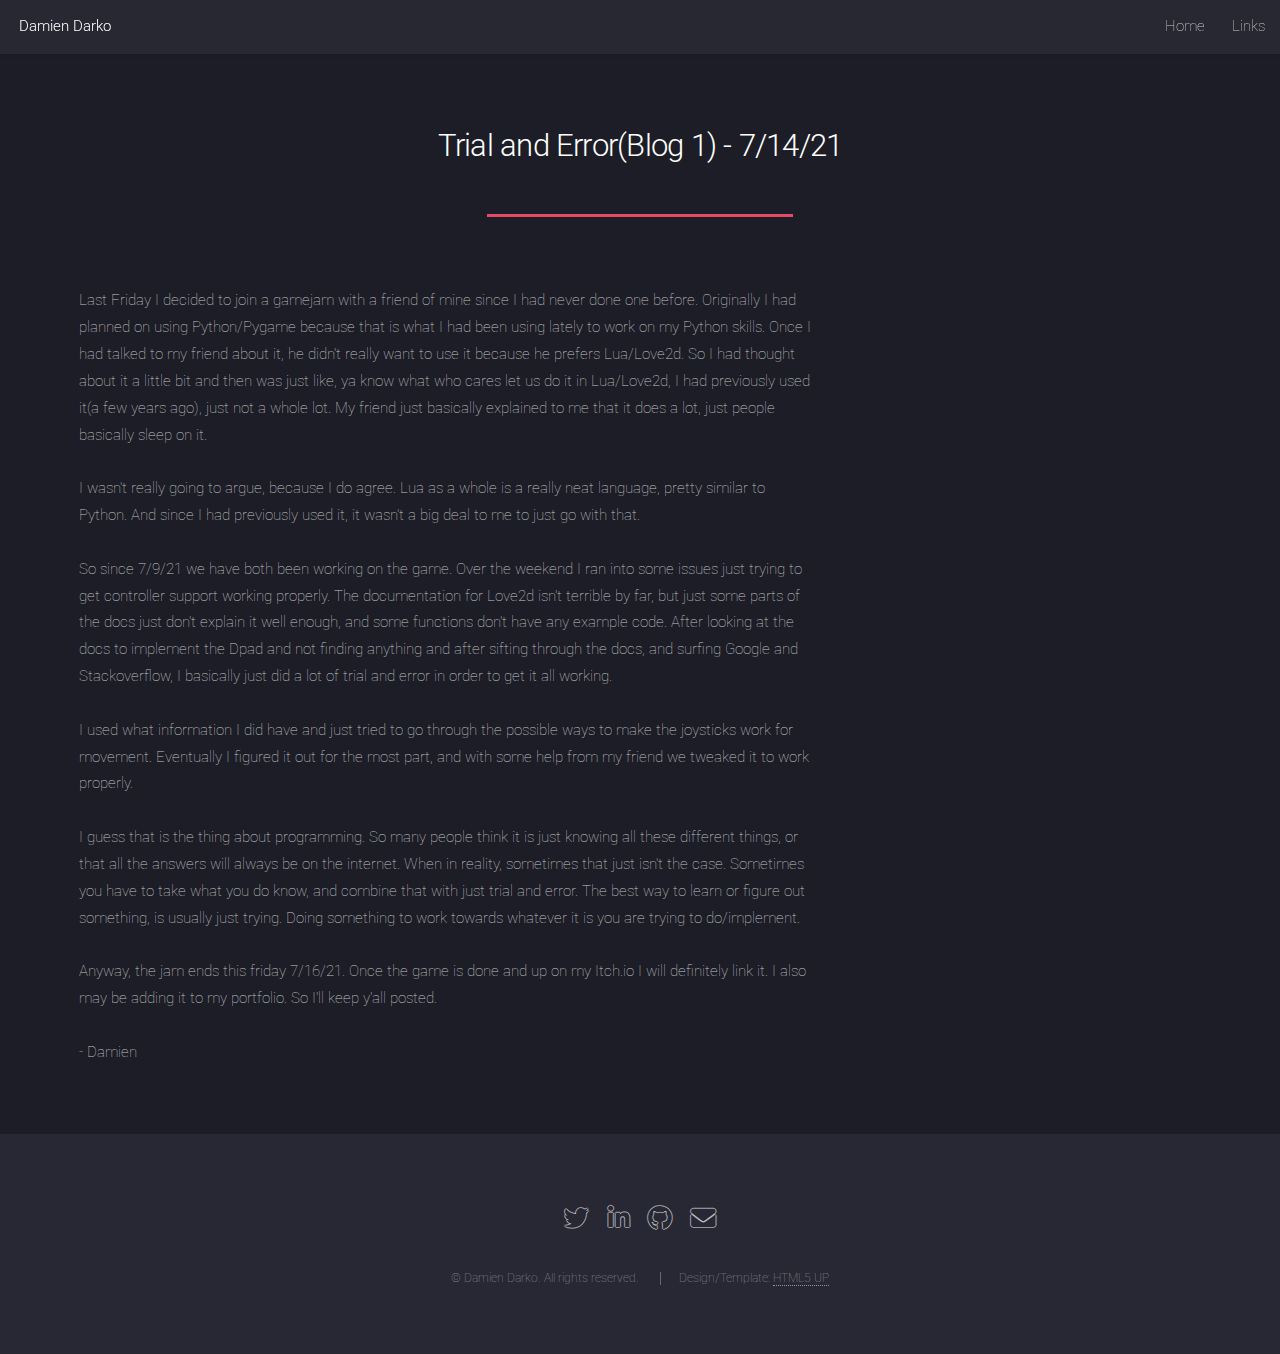
<file: blog_posts/post_1.html>
<!DOCTYPE HTML>
<!--
	Landed by HTML5 UP
	html5up.net | @ajlkn
	Free for personal and commercial use under the CCA 3.0 license (html5up.net/license)
-->
<html>

<head>
    <title>Damien Darko - About</title>
    <meta charset="utf-8" />
    <meta name="viewport" content="width=device-width, initial-scale=1, user-scalable=no" />
    <link rel="stylesheet" href="../assets/css/main.css" />
    <noscript>
        <link rel="stylesheet" href="../assets/css/noscript.css" />
    </noscript>
</head>

<body class="is-preload">
    <div id="page-wrapper">

        <!-- Header -->
        <header id="header">
            <h1 id="logo"><a href="../index.html">Damien Darko</a></h1>
            <nav id="nav">
                <ul>
                    <li><a href="../index.html">Home</a></li>
                    <li>
                        <a href="#">Links</a>
                        <ul>
                            <li><a href="../projects.html">Projects</a></li>
                            <li><a href="../about.html">About Me</a></li>
                            <li><a href="../blog_list.html">Blog</a></li>
                            <!-- <li><a href="no-sidebar.html">No Sidebar</a></li> -->
                            <!-- <li>
										<a href="#">Submenu</a>
										<ul>
											<li><a href="#">Option 1</a></li>
											<li><a href="#">Option 2</a></li>
											<li><a href="#">Option 3</a></li>
											<li><a href="#">Option 4</a></li>
										</ul>
									</li> -->
                        </ul>
                    </li>
                    <!-- <li><a href="elements.html">Elements</a></li> -->
                    <!-- <li><a href="#" class="button primary">Sign Up</a></li> -->
                </ul>
            </nav>
        </header>

        <!-- Main -->
        <div id="main" class="wrapper style1">
            <div class="container">
                <header class="major">
                    <h2>Trial and Error(Blog 1) - 7/14/21</h2>
                </header>
                <div class="row gtr-150">
                    <div class="col-8 col-12-medium">
                        <!-- Content -->
                        <section id="content">
                            <ul>
                                Last Friday I decided to join a gamejam with a friend of mine since I had never done one before. Originally I had planned on using Python/Pygame because that is what I had been using lately to work on my Python skills. Once I had talked to my friend about it, he didn't really want to use it because he prefers Lua/Love2d. So I had thought about it a little bit and then was just like, ya know what who cares let us do it in Lua/Love2d, I had previously used it(a few years ago), just not a whole lot. My friend just basically explained to me that it does a lot, just people basically sleep on it. <BR><BR>

                                I wasn't really going to argue, because I do agree. Lua as a whole is a really neat language, pretty similar to Python. And since I had previously used it, it wasn't a big deal to me to just go with that.<BR><BR>

                                So since 7/9/21 we have both been working on the game. Over the weekend I ran into some issues just trying to get controller support working properly. The documentation for Love2d isn't terrible by far, but just some parts of the docs just don't explain it well enough, and some functions don't have any example code. After looking at the docs to implement the Dpad and not finding anything and after sifting through the docs, and surfing Google and Stackoverflow, I basically just did a lot of trial and error in order to get it all working. <BR><BR>

                                I used what information I did have and just tried to go through the possible ways to make the joysticks work for movement. Eventually I figured it out for the most part, and with some help from my friend we tweaked it to work properly. <BR><BR>

                                I guess that is the thing about programming. So many people think it is just knowing all these different things, or that all the answers will always be on the internet. When in reality, sometimes that just isn't the case. Sometimes you have to take what you do know, and combine that with just trial and error. The best way to learn or figure out something, is usually just trying. Doing something to work towards whatever it is you are trying to do/implement. <BR><BR>
                                
                                Anyway, the jam ends this friday 7/16/21. Once the game is done and up on my Itch.io I will definitely link it. I also may be adding it to my portfolio. So I'll keep y'all posted. <BR><BR>

                                - Damien
                            </ul>
                        </section>

                    </div>
                </div>
            </div>
        </div>

        <!-- Footer -->
        <footer id="footer">
            <ul class="icons">
                <li><a href="https://twitter.com/DamienjDarko" target="_blank" rel="noopener noreferrer"
                        class="icon brands alt fa-twitter"><span class="label">Twitter</span></a></li>
                <!-- <li><a href="#" class="icon brands alt fa-facebook-f"><span class="label">Facebook</span></a></li> -->
                <li><a href="https://www.linkedin.com/in/damien-darko/" target="_blank" rel="noopener noreferrer"
                        class="icon brands alt fa-linkedin-in"><span class="label">LinkedIn</span></a></li>
                <!-- <li><a href="#" class="icon brands alt fa-instagram"><span class="label">Instagram</span></a></li> -->
                <li><a href="https://github.com/djangothesolarboy" target="_blank" rel="noopener noreferrer"
                        class="icon brands alt fa-github"><span class="label">GitHub</span></a></li>
                <li><a href="mailto:damienjdarko@gmail.com" target="_blank" rel="noopener noreferrer"
                        class="icon solid alt fa-envelope"><span class="label">Email</span></a></li>
            </ul>
            <ul class="copyright">
                <li>&copy; Damien Darko. All rights reserved.</li>
                <li>Design/Template: <a href="http://html5up.net" target="_blank" rel="noopener noreferrer">HTML5 UP</a>
                </li>
            </ul>
        </footer>

    </div>

    <!-- Scripts -->
    <script src="../assets/js/jquery.min.js"></script>
    <script src="../assets/js/jquery.scrolly.min.js"></script>
    <script src="../assets/js/jquery.dropotron.min.js"></script>
    <script src="../assets/js/jquery.scrollex.min.js"></script>
    <script src="../assets/js/browser.min.js"></script>
    <script src="../assets/js/breakpoints.min.js"></script>
    <script src="../assets/js/util.js"></script>
    <script src="../assets/js/main.js"></script>

</body>

</html>
</file>
<file: assets/css/noscript.css>
/*
	Landed by HTML5 UP
	html5up.net | @ajlkn
	Free for personal and commercial use under the CCA 3.0 license (html5up.net/license)
*/

/* Loader */

	body.landing.is-preload:before {
		display: none;
	}

	body.landing.is-preload:after {
		display: none;
	}
</file>
<file: assets/css/main.css>
@import url("fontawesome-all.min.css");
@import url("https://fonts.googleapis.com/css?family=Roboto:100,300,100italic,300italic");

.skill-icon {
	width: 40px;
	height: 40px;
}

.posts_center {
	text-align: center;
	margin-top: -60px;
	margin-left: 40%;
}



/*
	Landed by HTML5 UP
	html5up.net | @ajlkn
	Free for personal and commercial use under the CCA 3.0 license (html5up.net/license)
*/

html, body, div, span, applet, object,
iframe, h1, h2, h3, h4, h5, h6, p, blockquote,
pre, a, abbr, acronym, address, big, cite,
code, del, dfn, em, img, ins, kbd, q, s, samp,
small, strike, strong, sub, sup, tt, var, b,
u, i, center, dl, dt, dd, ol, ul, li, fieldset,
form, label, legend, table, caption, tbody,
tfoot, thead, tr, th, td, article, aside,
canvas, details, embed, figure, figcaption,
footer, header, hgroup, menu, nav, output, ruby,
section, summary, time, mark, audio, video {
	margin: 0;
	padding: 0;
	border: 0;
	font-size: 100%;
	font: inherit;
	vertical-align: baseline;}

article, aside, details, figcaption, figure,
footer, header, hgroup, menu, nav, section {
	display: block;}

body {
	line-height: 1;
}

ol, ul {
	list-style: none;
}

blockquote, q {
	quotes: none;
}

	blockquote:before, blockquote:after, q:before, q:after {
		content: '';
		content: none;
	}

table {
	border-collapse: collapse;
	border-spacing: 0;
}

body {
	-webkit-text-size-adjust: none;
}

mark {
	background-color: transparent;
	color: inherit;
}

input::-moz-focus-inner {
	border: 0;
	padding: 0;
}

input, select, textarea {
	-moz-appearance: none;
	-webkit-appearance: none;
	-ms-appearance: none;
	appearance: none;
}

/* Basic */

	html {
		box-sizing: border-box;
	}

	*, *:before, *:after {
		box-sizing: inherit;
	}

	html, body {
		background: #1c1d26;
	}

	body.is-preload *, body.is-preload *:before, body.is-preload *:after {
		-moz-animation: none !important;
		-webkit-animation: none !important;
		-ms-animation: none !important;
		animation: none !important;
		-moz-transition: none !important;
		-webkit-transition: none !important;
		-ms-transition: none !important;
		transition: none !important;
	}

	body, input, select, textarea {
		color: rgba(255, 255, 255, 0.75);
		font-family: "Roboto", Helvetica, sans-serif;
		font-size: 15pt;
		font-weight: 100;
		line-height: 1.75em;
	}

	a {
		-moz-transition: border-color 0.2s ease-in-out, color 0.2s ease-in-out;
		-webkit-transition: border-color 0.2s ease-in-out, color 0.2s ease-in-out;
		-ms-transition: border-color 0.2s ease-in-out, color 0.2s ease-in-out;
		transition: border-color 0.2s ease-in-out, color 0.2s ease-in-out;
		border-bottom: dotted 1px;
		color: #e44c65;
		text-decoration: none;
	}

		a:hover {
			color: #e44c65 !important;
			border-bottom-color: transparent;
		}

	strong, b {
		color: #ffffff;
		font-weight: 300;
	}

	em, i {
		font-style: italic;
	}

	p {
		margin: 0 0 2em 0;
	}

	h1, h2, h3, h4, h5, h6 {
		color: #ffffff;
		font-weight: 300;
		line-height: 1em;
		margin: 0 0 1em 0;
	}

		h1 a, h2 a, h3 a, h4 a, h5 a, h6 a {
			color: inherit;
			border: 0;
		}

	h2 {
		font-size: 2em;
		line-height: 1.5em;
		letter-spacing: -0.025em;
	}

	h3 {
		font-size: 1.35em;
		line-height: 1.5em;
	}

	h4 {
		font-size: 1.1em;
		line-height: 1.5em;
	}

	h5 {
		font-size: 0.9em;
		line-height: 1.5em;
	}

	h6 {
		font-size: 0.7em;
		line-height: 1.5em;
	}

	sub {
		font-size: 0.8em;
		position: relative;
		top: 0.5em;
	}

	sup {
		font-size: 0.8em;
		position: relative;
		top: -0.5em;
	}

	hr {
		border: 0;
		border-bottom: solid 1px rgba(255, 255, 255, 0.3);
		margin: 3em 0;
	}

		hr.major {
			margin: 4em 0;
		}

	blockquote {
		border-left: solid 4px rgba(255, 255, 255, 0.3);
		font-style: italic;
		margin: 0 0 2em 0;
		padding: 0.5em 0 0.5em 2em;
	}

	code {
		background: rgba(255, 255, 255, 0.075);
		border-radius: 4px;
		font-family: "Courier New", monospace;
		font-size: 0.9em;
		margin: 0 0.25em;
		padding: 0.25em 0.65em;
	}

	pre {
		-webkit-overflow-scrolling: touch;
		font-family: "Courier New", monospace;
		font-size: 0.9em;
		margin: 0 0 2em 0;
	}

		pre code {
			display: block;
			line-height: 1.75em;
			padding: 1em 1.5em;
			overflow-x: auto;
		}

	.align-left {
		text-align: left;
	}

	.align-center {
		text-align: center;
	}

	.align-right {
		text-align: right;
	}

/* Loader */

	@-moz-keyframes spinner-show {
		0% {
			opacity: 0;
		}

		100% {
			opacity: 1;
		}
	}

	@-webkit-keyframes spinner-show {
		0% {
			opacity: 0;
		}

		100% {
			opacity: 1;
		}
	}

	@-ms-keyframes spinner-show {
		0% {
			opacity: 0;
		}

		100% {
			opacity: 1;
		}
	}

	@keyframes spinner-show {
		0% {
			opacity: 0;
		}

		100% {
			opacity: 1;
		}
	}

	@-moz-keyframes spinner-hide {
		0% {
			color: rgba(255, 255, 255, 0.15);
			z-index: 100001;
			-moz-transform: scale(1) rotate(0deg);
			-webkit-transform: scale(1) rotate(0deg);
			-ms-transform: scale(1) rotate(0deg);
			transform: scale(1) rotate(0deg);
		}

		99% {
			color: #1c1d26;
			z-index: 100001;
			-moz-transform: scale(0.5) rotate(360deg);
			-webkit-transform: scale(0.5) rotate(360deg);
			-ms-transform: scale(0.5) rotate(360deg);
			transform: scale(0.5) rotate(360deg);
		}

		100% {
			color: #1c1d26;
			z-index: -1;
			-moz-transform: scale(0.5) rotate(360deg);
			-webkit-transform: scale(0.5) rotate(360deg);
			-ms-transform: scale(0.5) rotate(360deg);
			transform: scale(0.5) rotate(360deg);
		}
	}

	@-webkit-keyframes spinner-hide {
		0% {
			color: rgba(255, 255, 255, 0.15);
			z-index: 100001;
			-moz-transform: scale(1) rotate(0deg);
			-webkit-transform: scale(1) rotate(0deg);
			-ms-transform: scale(1) rotate(0deg);
			transform: scale(1) rotate(0deg);
		}

		99% {
			color: #1c1d26;
			z-index: 100001;
			-moz-transform: scale(0.5) rotate(360deg);
			-webkit-transform: scale(0.5) rotate(360deg);
			-ms-transform: scale(0.5) rotate(360deg);
			transform: scale(0.5) rotate(360deg);
		}

		100% {
			color: #1c1d26;
			z-index: -1;
			-moz-transform: scale(0.5) rotate(360deg);
			-webkit-transform: scale(0.5) rotate(360deg);
			-ms-transform: scale(0.5) rotate(360deg);
			transform: scale(0.5) rotate(360deg);
		}
	}

	@-ms-keyframes spinner-hide {
		0% {
			color: rgba(255, 255, 255, 0.15);
			z-index: 100001;
			-moz-transform: scale(1) rotate(0deg);
			-webkit-transform: scale(1) rotate(0deg);
			-ms-transform: scale(1) rotate(0deg);
			transform: scale(1) rotate(0deg);
		}

		99% {
			color: #1c1d26;
			z-index: 100001;
			-moz-transform: scale(0.5) rotate(360deg);
			-webkit-transform: scale(0.5) rotate(360deg);
			-ms-transform: scale(0.5) rotate(360deg);
			transform: scale(0.5) rotate(360deg);
		}

		100% {
			color: #1c1d26;
			z-index: -1;
			-moz-transform: scale(0.5) rotate(360deg);
			-webkit-transform: scale(0.5) rotate(360deg);
			-ms-transform: scale(0.5) rotate(360deg);
			transform: scale(0.5) rotate(360deg);
		}
	}

	@keyframes spinner-hide {
		0% {
			color: rgba(255, 255, 255, 0.15);
			z-index: 100001;
			-moz-transform: scale(1) rotate(0deg);
			-webkit-transform: scale(1) rotate(0deg);
			-ms-transform: scale(1) rotate(0deg);
			transform: scale(1) rotate(0deg);
		}

		99% {
			color: #1c1d26;
			z-index: 100001;
			-moz-transform: scale(0.5) rotate(360deg);
			-webkit-transform: scale(0.5) rotate(360deg);
			-ms-transform: scale(0.5) rotate(360deg);
			transform: scale(0.5) rotate(360deg);
		}

		100% {
			color: #1c1d26;
			z-index: -1;
			-moz-transform: scale(0.5) rotate(360deg);
			-webkit-transform: scale(0.5) rotate(360deg);
			-ms-transform: scale(0.5) rotate(360deg);
			transform: scale(0.5) rotate(360deg);
		}
	}

	@-moz-keyframes spinner-rotate {
		0% {
			-moz-transform: scale(1) rotate(0deg);
			-webkit-transform: scale(1) rotate(0deg);
			-ms-transform: scale(1) rotate(0deg);
			transform: scale(1) rotate(0deg);
		}

		100% {
			-moz-transform: scale(1) rotate(360deg);
			-webkit-transform: scale(1) rotate(360deg);
			-ms-transform: scale(1) rotate(360deg);
			transform: scale(1) rotate(360deg);
		}
	}

	@-webkit-keyframes spinner-rotate {
		0% {
			-moz-transform: scale(1) rotate(0deg);
			-webkit-transform: scale(1) rotate(0deg);
			-ms-transform: scale(1) rotate(0deg);
			transform: scale(1) rotate(0deg);
		}

		100% {
			-moz-transform: scale(1) rotate(360deg);
			-webkit-transform: scale(1) rotate(360deg);
			-ms-transform: scale(1) rotate(360deg);
			transform: scale(1) rotate(360deg);
		}
	}

	@-ms-keyframes spinner-rotate {
		0% {
			-moz-transform: scale(1) rotate(0deg);
			-webkit-transform: scale(1) rotate(0deg);
			-ms-transform: scale(1) rotate(0deg);
			transform: scale(1) rotate(0deg);
		}

		100% {
			-moz-transform: scale(1) rotate(360deg);
			-webkit-transform: scale(1) rotate(360deg);
			-ms-transform: scale(1) rotate(360deg);
			transform: scale(1) rotate(360deg);
		}
	}

	@keyframes spinner-rotate {
		0% {
			-moz-transform: scale(1) rotate(0deg);
			-webkit-transform: scale(1) rotate(0deg);
			-ms-transform: scale(1) rotate(0deg);
			transform: scale(1) rotate(0deg);
		}

		100% {
			-moz-transform: scale(1) rotate(360deg);
			-webkit-transform: scale(1) rotate(360deg);
			-ms-transform: scale(1) rotate(360deg);
			transform: scale(1) rotate(360deg);
		}
	}

	@-moz-keyframes overlay-hide {
		0% {
			opacity: 1;
			z-index: 100000;
		}

		15% {
			opacity: 1;
			z-index: 100000;
		}

		99% {
			opacity: 0;
			z-index: 100000;
		}

		100% {
			opacity: 0;
			z-index: -1;
		}
	}

	@-webkit-keyframes overlay-hide {
		0% {
			opacity: 1;
			z-index: 100000;
		}

		15% {
			opacity: 1;
			z-index: 100000;
		}

		99% {
			opacity: 0;
			z-index: 100000;
		}

		100% {
			opacity: 0;
			z-index: -1;
		}
	}

	@-ms-keyframes overlay-hide {
		0% {
			opacity: 1;
			z-index: 100000;
		}

		15% {
			opacity: 1;
			z-index: 100000;
		}

		99% {
			opacity: 0;
			z-index: 100000;
		}

		100% {
			opacity: 0;
			z-index: -1;
		}
	}

	@keyframes overlay-hide {
		0% {
			opacity: 1;
			z-index: 100000;
		}

		15% {
			opacity: 1;
			z-index: 100000;
		}

		99% {
			opacity: 0;
			z-index: 100000;
		}

		100% {
			opacity: 0;
			z-index: -1;
		}
	}

	body.landing {
		text-decoration: none;
	}

		body.landing:before {
			-moz-osx-font-smoothing: grayscale;
			-webkit-font-smoothing: antialiased;
			display: inline-block;
			font-style: normal;
			font-variant: normal;
			text-rendering: auto;
			line-height: 1;
			text-transform: none !important;
			font-family: 'Font Awesome 5 Free';
			font-weight: 900;
		}

		body.landing:before {
			-moz-animation: spinner-show 1.5s 1 0.25s ease forwards, spinner-hide 0.25s ease-in-out forwards !important;
			-webkit-animation: spinner-show 1.5s 1 0.25s ease forwards, spinner-hide 0.25s ease-in-out forwards !important;
			-ms-animation: spinner-show 1.5s 1 0.25s ease forwards, spinner-hide 0.25s ease-in-out forwards !important;
			animation: spinner-show 1.5s 1 0.25s ease forwards, spinner-hide 0.25s ease-in-out forwards !important;
			-moz-transform-origin: 50% 50%;
			-webkit-transform-origin: 50% 50%;
			-ms-transform-origin: 50% 50%;
			transform-origin: 50% 50%;
			color: rgba(255, 255, 255, 0.15);
			content: '\f1ce';
			cursor: default;
			display: block;
			font-size: 2em;
			height: 2em;
			left: 50%;
			line-height: 2em;
			margin: -1em 0 0 -1em;
			opacity: 0;
			position: fixed;
			text-align: center;
			top: 50%;
			width: 2em;
			z-index: -1;
		}

		body.landing:after {
			-moz-animation: overlay-hide 1.5s ease-in forwards !important;
			-webkit-animation: overlay-hide 1.5s ease-in forwards !important;
			-ms-animation: overlay-hide 1.5s ease-in forwards !important;
			animation: overlay-hide 1.5s ease-in forwards !important;
			background: #1c1d26;
			content: '';
			display: block;
			height: 100%;
			left: 0;
			opacity: 0;
			position: fixed;
			top: 0;
			width: 100%;
			z-index: -1;
		}

		body.landing.is-preload:before {
			-moz-animation: spinner-show 1.5s 1 0.25s ease forwards, spinner-rotate 0.75s infinite linear !important;
			-webkit-animation: spinner-show 1.5s 1 0.25s ease forwards, spinner-rotate 0.75s infinite linear !important;
			-ms-animation: spinner-show 1.5s 1 0.25s ease forwards, spinner-rotate 0.75s infinite linear !important;
			animation: spinner-show 1.5s 1 0.25s ease forwards, spinner-rotate 0.75s infinite linear !important;
			z-index: 100001;
		}

		body.landing.is-preload:after {
			-moz-animation: none !important;
			-webkit-animation: none !important;
			-ms-animation: none !important;
			animation: none !important;
			opacity: 1;
			z-index: 100000;
		}

	@media (-webkit-min-device-pixel-ratio: 2) {

		body.landing:before {
			line-height: 2.025em;
		}

	}

/* Container */

	.container {
		margin: 0 auto;
		max-width: calc(100% - 4em);
		width: 70em;
	}

		.container.xsmall {
			width: 17.5em;
		}

		.container.small {
			width: 35em;
		}

		.container.medium {
			width: 52.5em;
		}

		.container.large {
			width: 87.5em;
		}

		.container.xlarge {
			width: 105em;
		}

		.container.max {
			width: 100%;
		}

		@media screen and (max-width: 1280px) {

			.container {
				width: 90%;
				max-width: 100%;
			}

		}

		@media screen and (max-width: 980px) {

			.container {
				width: 100% !important;
			}

		}

/* Row */

	.row {
		display: flex;
		flex-wrap: wrap;
		box-sizing: border-box;
		align-items: stretch;
	}

		.row > * {
			box-sizing: border-box;
		}

		.row.gtr-uniform > * > :last-child {
			margin-bottom: 0;
		}

		.row.aln-left {
			justify-content: flex-start;
		}

		.row.aln-center {
			justify-content: center;
		}

		.row.aln-right {
			justify-content: flex-end;
		}

		.row.aln-top {
			align-items: flex-start;
		}

		.row.aln-middle {
			align-items: center;
		}

		.row.aln-bottom {
			align-items: flex-end;
		}

		.row > .imp {
			order: -1;
		}

		.row > .col-1 {
			width: 8.33333%;
		}

		.row > .off-1 {
			margin-left: 8.33333%;
		}

		.row > .col-2 {
			width: 16.66667%;
		}

		.row > .off-2 {
			margin-left: 16.66667%;
		}

		.row > .col-3 {
			width: 25%;
		}

		.row > .off-3 {
			margin-left: 25%;
		}

		.row > .col-4 {
			width: 33.33333%;
		}

		.row > .off-4 {
			margin-left: 33.33333%;
		}

		.row > .col-5 {
			width: 41.66667%;
		}

		.row > .off-5 {
			margin-left: 41.66667%;
		}

		.row > .col-6 {
			width: 50%;
		}

		.row > .off-6 {
			margin-left: 50%;
		}

		.row > .col-7 {
			width: 58.33333%;
		}

		.row > .off-7 {
			margin-left: 58.33333%;
		}

		.row > .col-8 {
			width: 66.66667%;
		}

		.row > .off-8 {
			margin-left: 66.66667%;
		}

		.row > .col-9 {
			width: 75%;
		}

		.row > .off-9 {
			margin-left: 75%;
		}

		.row > .col-10 {
			width: 83.33333%;
		}

		.row > .off-10 {
			margin-left: 83.33333%;
		}

		.row > .col-11 {
			width: 91.66667%;
		}

		.row > .off-11 {
			margin-left: 91.66667%;
		}

		.row > .col-12 {
			width: 100%;
		}

		.row > .off-12 {
			margin-left: 100%;
		}

		.row.gtr-0 {
			margin-top: 0;
			margin-left: 0em;
		}

			.row.gtr-0 > * {
				padding: 0 0 0 0em;
			}

			.row.gtr-0.gtr-uniform {
				margin-top: 0em;
			}

				.row.gtr-0.gtr-uniform > * {
					padding-top: 0em;
				}

		.row.gtr-25 {
			margin-top: 0;
			margin-left: -0.625em;
		}

			.row.gtr-25 > * {
				padding: 0 0 0 0.625em;
			}

			.row.gtr-25.gtr-uniform {
				margin-top: -0.625em;
			}

				.row.gtr-25.gtr-uniform > * {
					padding-top: 0.625em;
				}

		.row.gtr-50 {
			margin-top: 0;
			margin-left: -1.25em;
		}

			.row.gtr-50 > * {
				padding: 0 0 0 1.25em;
			}

			.row.gtr-50.gtr-uniform {
				margin-top: -1.25em;
			}

				.row.gtr-50.gtr-uniform > * {
					padding-top: 1.25em;
				}

		.row {
			margin-top: 0;
			margin-left: -2.5em;
		}

			.row > * {
				padding: 0 0 0 2.5em;
			}

			.row.gtr-uniform {
				margin-top: -2.5em;
			}

				.row.gtr-uniform > * {
					padding-top: 2.5em;
				}

		.row.gtr-150 {
			margin-top: 0;
			margin-left: -3.75em;
		}

			.row.gtr-150 > * {
				padding: 0 0 0 3.75em;
			}

			.row.gtr-150.gtr-uniform {
				margin-top: -3.75em;
			}

				.row.gtr-150.gtr-uniform > * {
					padding-top: 3.75em;
				}

		.row.gtr-200 {
			margin-top: 0;
			margin-left: -5em;
		}

			.row.gtr-200 > * {
				padding: 0 0 0 5em;
			}

			.row.gtr-200.gtr-uniform {
				margin-top: -5em;
			}

				.row.gtr-200.gtr-uniform > * {
					padding-top: 5em;
				}

		@media screen and (max-width: 1680px) {

			.row {
				display: flex;
				flex-wrap: wrap;
				box-sizing: border-box;
				align-items: stretch;
			}

				.row > * {
					box-sizing: border-box;
				}

				.row.gtr-uniform > * > :last-child {
					margin-bottom: 0;
				}

				.row.aln-left {
					justify-content: flex-start;
				}

				.row.aln-center {
					justify-content: center;
				}

				.row.aln-right {
					justify-content: flex-end;
				}

				.row.aln-top {
					align-items: flex-start;
				}

				.row.aln-middle {
					align-items: center;
				}

				.row.aln-bottom {
					align-items: flex-end;
				}

				.row > .imp-xlarge {
					order: -1;
				}

				.row > .col-1-xlarge {
					width: 8.33333%;
				}

				.row > .off-1-xlarge {
					margin-left: 8.33333%;
				}

				.row > .col-2-xlarge {
					width: 16.66667%;
				}

				.row > .off-2-xlarge {
					margin-left: 16.66667%;
				}

				.row > .col-3-xlarge {
					width: 25%;
				}

				.row > .off-3-xlarge {
					margin-left: 25%;
				}

				.row > .col-4-xlarge {
					width: 33.33333%;
				}

				.row > .off-4-xlarge {
					margin-left: 33.33333%;
				}

				.row > .col-5-xlarge {
					width: 41.66667%;
				}

				.row > .off-5-xlarge {
					margin-left: 41.66667%;
				}

				.row > .col-6-xlarge {
					width: 50%;
				}

				.row > .off-6-xlarge {
					margin-left: 50%;
				}

				.row > .col-7-xlarge {
					width: 58.33333%;
				}

				.row > .off-7-xlarge {
					margin-left: 58.33333%;
				}

				.row > .col-8-xlarge {
					width: 66.66667%;
				}

				.row > .off-8-xlarge {
					margin-left: 66.66667%;
				}

				.row > .col-9-xlarge {
					width: 75%;
				}

				.row > .off-9-xlarge {
					margin-left: 75%;
				}

				.row > .col-10-xlarge {
					width: 83.33333%;
				}

				.row > .off-10-xlarge {
					margin-left: 83.33333%;
				}

				.row > .col-11-xlarge {
					width: 91.66667%;
				}

				.row > .off-11-xlarge {
					margin-left: 91.66667%;
				}

				.row > .col-12-xlarge {
					width: 100%;
				}

				.row > .off-12-xlarge {
					margin-left: 100%;
				}

				.row.gtr-0 {
					margin-top: 0;
					margin-left: 0em;
				}

					.row.gtr-0 > * {
						padding: 0 0 0 0em;
					}

					.row.gtr-0.gtr-uniform {
						margin-top: 0em;
					}

						.row.gtr-0.gtr-uniform > * {
							padding-top: 0em;
						}

				.row.gtr-25 {
					margin-top: 0;
					margin-left: -0.625em;
				}

					.row.gtr-25 > * {
						padding: 0 0 0 0.625em;
					}

					.row.gtr-25.gtr-uniform {
						margin-top: -0.625em;
					}

						.row.gtr-25.gtr-uniform > * {
							padding-top: 0.625em;
						}

				.row.gtr-50 {
					margin-top: 0;
					margin-left: -1.25em;
				}

					.row.gtr-50 > * {
						padding: 0 0 0 1.25em;
					}

					.row.gtr-50.gtr-uniform {
						margin-top: -1.25em;
					}

						.row.gtr-50.gtr-uniform > * {
							padding-top: 1.25em;
						}

				.row {
					margin-top: 0;
					margin-left: -2.5em;
				}

					.row > * {
						padding: 0 0 0 2.5em;
					}

					.row.gtr-uniform {
						margin-top: -2.5em;
					}

						.row.gtr-uniform > * {
							padding-top: 2.5em;
						}

				.row.gtr-150 {
					margin-top: 0;
					margin-left: -3.75em;
				}

					.row.gtr-150 > * {
						padding: 0 0 0 3.75em;
					}

					.row.gtr-150.gtr-uniform {
						margin-top: -3.75em;
					}

						.row.gtr-150.gtr-uniform > * {
							padding-top: 3.75em;
						}

				.row.gtr-200 {
					margin-top: 0;
					margin-left: -5em;
				}

					.row.gtr-200 > * {
						padding: 0 0 0 5em;
					}

					.row.gtr-200.gtr-uniform {
						margin-top: -5em;
					}

						.row.gtr-200.gtr-uniform > * {
							padding-top: 5em;
						}

		}

		@media screen and (max-width: 1280px) {

			.row {
				display: flex;
				flex-wrap: wrap;
				box-sizing: border-box;
				align-items: stretch;
			}

				.row > * {
					box-sizing: border-box;
				}

				.row.gtr-uniform > * > :last-child {
					margin-bottom: 0;
				}

				.row.aln-left {
					justify-content: flex-start;
				}

				.row.aln-center {
					justify-content: center;
				}

				.row.aln-right {
					justify-content: flex-end;
				}

				.row.aln-top {
					align-items: flex-start;
				}

				.row.aln-middle {
					align-items: center;
				}

				.row.aln-bottom {
					align-items: flex-end;
				}

				.row > .imp-large {
					order: -1;
				}

				.row > .col-1-large {
					width: 8.33333%;
				}

				.row > .off-1-large {
					margin-left: 8.33333%;
				}

				.row > .col-2-large {
					width: 16.66667%;
				}

				.row > .off-2-large {
					margin-left: 16.66667%;
				}

				.row > .col-3-large {
					width: 25%;
				}

				.row > .off-3-large {
					margin-left: 25%;
				}

				.row > .col-4-large {
					width: 33.33333%;
				}

				.row > .off-4-large {
					margin-left: 33.33333%;
				}

				.row > .col-5-large {
					width: 41.66667%;
				}

				.row > .off-5-large {
					margin-left: 41.66667%;
				}

				.row > .col-6-large {
					width: 50%;
				}

				.row > .off-6-large {
					margin-left: 50%;
				}

				.row > .col-7-large {
					width: 58.33333%;
				}

				.row > .off-7-large {
					margin-left: 58.33333%;
				}

				.row > .col-8-large {
					width: 66.66667%;
				}

				.row > .off-8-large {
					margin-left: 66.66667%;
				}

				.row > .col-9-large {
					width: 75%;
				}

				.row > .off-9-large {
					margin-left: 75%;
				}

				.row > .col-10-large {
					width: 83.33333%;
				}

				.row > .off-10-large {
					margin-left: 83.33333%;
				}

				.row > .col-11-large {
					width: 91.66667%;
				}

				.row > .off-11-large {
					margin-left: 91.66667%;
				}

				.row > .col-12-large {
					width: 100%;
				}

				.row > .off-12-large {
					margin-left: 100%;
				}

				.row.gtr-0 {
					margin-top: 0;
					margin-left: 0em;
				}

					.row.gtr-0 > * {
						padding: 0 0 0 0em;
					}

					.row.gtr-0.gtr-uniform {
						margin-top: 0em;
					}

						.row.gtr-0.gtr-uniform > * {
							padding-top: 0em;
						}

				.row.gtr-25 {
					margin-top: 0;
					margin-left: -0.625em;
				}

					.row.gtr-25 > * {
						padding: 0 0 0 0.625em;
					}

					.row.gtr-25.gtr-uniform {
						margin-top: -0.625em;
					}

						.row.gtr-25.gtr-uniform > * {
							padding-top: 0.625em;
						}

				.row.gtr-50 {
					margin-top: 0;
					margin-left: -1.25em;
				}

					.row.gtr-50 > * {
						padding: 0 0 0 1.25em;
					}

					.row.gtr-50.gtr-uniform {
						margin-top: -1.25em;
					}

						.row.gtr-50.gtr-uniform > * {
							padding-top: 1.25em;
						}

				.row {
					margin-top: 0;
					margin-left: -2.5em;
				}

					.row > * {
						padding: 0 0 0 2.5em;
					}

					.row.gtr-uniform {
						margin-top: -2.5em;
					}

						.row.gtr-uniform > * {
							padding-top: 2.5em;
						}

				.row.gtr-150 {
					margin-top: 0;
					margin-left: -3.75em;
				}

					.row.gtr-150 > * {
						padding: 0 0 0 3.75em;
					}

					.row.gtr-150.gtr-uniform {
						margin-top: -3.75em;
					}

						.row.gtr-150.gtr-uniform > * {
							padding-top: 3.75em;
						}

				.row.gtr-200 {
					margin-top: 0;
					margin-left: -5em;
				}

					.row.gtr-200 > * {
						padding: 0 0 0 5em;
					}

					.row.gtr-200.gtr-uniform {
						margin-top: -5em;
					}

						.row.gtr-200.gtr-uniform > * {
							padding-top: 5em;
						}

		}

		@media screen and (max-width: 980px) {

			.row {
				display: flex;
				flex-wrap: wrap;
				box-sizing: border-box;
				align-items: stretch;
			}

				.row > * {
					box-sizing: border-box;
				}

				.row.gtr-uniform > * > :last-child {
					margin-bottom: 0;
				}

				.row.aln-left {
					justify-content: flex-start;
				}

				.row.aln-center {
					justify-content: center;
				}

				.row.aln-right {
					justify-content: flex-end;
				}

				.row.aln-top {
					align-items: flex-start;
				}

				.row.aln-middle {
					align-items: center;
				}

				.row.aln-bottom {
					align-items: flex-end;
				}

				.row > .imp-medium {
					order: -1;
				}

				.row > .col-1-medium {
					width: 8.33333%;
				}

				.row > .off-1-medium {
					margin-left: 8.33333%;
				}

				.row > .col-2-medium {
					width: 16.66667%;
				}

				.row > .off-2-medium {
					margin-left: 16.66667%;
				}

				.row > .col-3-medium {
					width: 25%;
				}

				.row > .off-3-medium {
					margin-left: 25%;
				}

				.row > .col-4-medium {
					width: 33.33333%;
				}

				.row > .off-4-medium {
					margin-left: 33.33333%;
				}

				.row > .col-5-medium {
					width: 41.66667%;
				}

				.row > .off-5-medium {
					margin-left: 41.66667%;
				}

				.row > .col-6-medium {
					width: 50%;
				}

				.row > .off-6-medium {
					margin-left: 50%;
				}

				.row > .col-7-medium {
					width: 58.33333%;
				}

				.row > .off-7-medium {
					margin-left: 58.33333%;
				}

				.row > .col-8-medium {
					width: 66.66667%;
				}

				.row > .off-8-medium {
					margin-left: 66.66667%;
				}

				.row > .col-9-medium {
					width: 75%;
				}

				.row > .off-9-medium {
					margin-left: 75%;
				}

				.row > .col-10-medium {
					width: 83.33333%;
				}

				.row > .off-10-medium {
					margin-left: 83.33333%;
				}

				.row > .col-11-medium {
					width: 91.66667%;
				}

				.row > .off-11-medium {
					margin-left: 91.66667%;
				}

				.row > .col-12-medium {
					width: 100%;
				}

				.row > .off-12-medium {
					margin-left: 100%;
				}

				.row.gtr-0 {
					margin-top: 0;
					margin-left: 0em;
				}

					.row.gtr-0 > * {
						padding: 0 0 0 0em;
					}

					.row.gtr-0.gtr-uniform {
						margin-top: 0em;
					}

						.row.gtr-0.gtr-uniform > * {
							padding-top: 0em;
						}

				.row.gtr-25 {
					margin-top: 0;
					margin-left: -0.625em;
				}

					.row.gtr-25 > * {
						padding: 0 0 0 0.625em;
					}

					.row.gtr-25.gtr-uniform {
						margin-top: -0.625em;
					}

						.row.gtr-25.gtr-uniform > * {
							padding-top: 0.625em;
						}

				.row.gtr-50 {
					margin-top: 0;
					margin-left: -1.25em;
				}

					.row.gtr-50 > * {
						padding: 0 0 0 1.25em;
					}

					.row.gtr-50.gtr-uniform {
						margin-top: -1.25em;
					}

						.row.gtr-50.gtr-uniform > * {
							padding-top: 1.25em;
						}

				.row {
					margin-top: 0;
					margin-left: -2.5em;
				}

					.row > * {
						padding: 0 0 0 2.5em;
					}

					.row.gtr-uniform {
						margin-top: -2.5em;
					}

						.row.gtr-uniform > * {
							padding-top: 2.5em;
						}

				.row.gtr-150 {
					margin-top: 0;
					margin-left: -3.75em;
				}

					.row.gtr-150 > * {
						padding: 0 0 0 3.75em;
					}

					.row.gtr-150.gtr-uniform {
						margin-top: -3.75em;
					}

						.row.gtr-150.gtr-uniform > * {
							padding-top: 3.75em;
						}

				.row.gtr-200 {
					margin-top: 0;
					margin-left: -5em;
				}

					.row.gtr-200 > * {
						padding: 0 0 0 5em;
					}

					.row.gtr-200.gtr-uniform {
						margin-top: -5em;
					}

						.row.gtr-200.gtr-uniform > * {
							padding-top: 5em;
						}

		}

		@media screen and (max-width: 736px) {

			.row {
				display: flex;
				flex-wrap: wrap;
				box-sizing: border-box;
				align-items: stretch;
			}

				.row > * {
					box-sizing: border-box;
				}

				.row.gtr-uniform > * > :last-child {
					margin-bottom: 0;
				}

				.row.aln-left {
					justify-content: flex-start;
				}

				.row.aln-center {
					justify-content: center;
				}

				.row.aln-right {
					justify-content: flex-end;
				}

				.row.aln-top {
					align-items: flex-start;
				}

				.row.aln-middle {
					align-items: center;
				}

				.row.aln-bottom {
					align-items: flex-end;
				}

				.row > .imp-small {
					order: -1;
				}

				.row > .col-1-small {
					width: 8.33333%;
				}

				.row > .off-1-small {
					margin-left: 8.33333%;
				}

				.row > .col-2-small {
					width: 16.66667%;
				}

				.row > .off-2-small {
					margin-left: 16.66667%;
				}

				.row > .col-3-small {
					width: 25%;
				}

				.row > .off-3-small {
					margin-left: 25%;
				}

				.row > .col-4-small {
					width: 33.33333%;
				}

				.row > .off-4-small {
					margin-left: 33.33333%;
				}

				.row > .col-5-small {
					width: 41.66667%;
				}

				.row > .off-5-small {
					margin-left: 41.66667%;
				}

				.row > .col-6-small {
					width: 50%;
				}

				.row > .off-6-small {
					margin-left: 50%;
				}

				.row > .col-7-small {
					width: 58.33333%;
				}

				.row > .off-7-small {
					margin-left: 58.33333%;
				}

				.row > .col-8-small {
					width: 66.66667%;
				}

				.row > .off-8-small {
					margin-left: 66.66667%;
				}

				.row > .col-9-small {
					width: 75%;
				}

				.row > .off-9-small {
					margin-left: 75%;
				}

				.row > .col-10-small {
					width: 83.33333%;
				}

				.row > .off-10-small {
					margin-left: 83.33333%;
				}

				.row > .col-11-small {
					width: 91.66667%;
				}

				.row > .off-11-small {
					margin-left: 91.66667%;
				}

				.row > .col-12-small {
					width: 100%;
				}

				.row > .off-12-small {
					margin-left: 100%;
				}

				.row.gtr-0 {
					margin-top: 0;
					margin-left: 0em;
				}

					.row.gtr-0 > * {
						padding: 0 0 0 0em;
					}

					.row.gtr-0.gtr-uniform {
						margin-top: 0em;
					}

						.row.gtr-0.gtr-uniform > * {
							padding-top: 0em;
						}

				.row.gtr-25 {
					margin-top: 0;
					margin-left: -0.625em;
				}

					.row.gtr-25 > * {
						padding: 0 0 0 0.625em;
					}

					.row.gtr-25.gtr-uniform {
						margin-top: -0.625em;
					}

						.row.gtr-25.gtr-uniform > * {
							padding-top: 0.625em;
						}

				.row.gtr-50 {
					margin-top: 0;
					margin-left: -1.25em;
				}

					.row.gtr-50 > * {
						padding: 0 0 0 1.25em;
					}

					.row.gtr-50.gtr-uniform {
						margin-top: -1.25em;
					}

						.row.gtr-50.gtr-uniform > * {
							padding-top: 1.25em;
						}

				.row {
					margin-top: 0;
					margin-left: -2.5em;
				}

					.row > * {
						padding: 0 0 0 2.5em;
					}

					.row.gtr-uniform {
						margin-top: -2.5em;
					}

						.row.gtr-uniform > * {
							padding-top: 2.5em;
						}

				.row.gtr-150 {
					margin-top: 0;
					margin-left: -3.75em;
				}

					.row.gtr-150 > * {
						padding: 0 0 0 3.75em;
					}

					.row.gtr-150.gtr-uniform {
						margin-top: -3.75em;
					}

						.row.gtr-150.gtr-uniform > * {
							padding-top: 3.75em;
						}

				.row.gtr-200 {
					margin-top: 0;
					margin-left: -5em;
				}

					.row.gtr-200 > * {
						padding: 0 0 0 5em;
					}

					.row.gtr-200.gtr-uniform {
						margin-top: -5em;
					}

						.row.gtr-200.gtr-uniform > * {
							padding-top: 5em;
						}

		}

		@media screen and (max-width: 480px) {

			.row {
				display: flex;
				flex-wrap: wrap;
				box-sizing: border-box;
				align-items: stretch;
			}

				.row > * {
					box-sizing: border-box;
				}

				.row.gtr-uniform > * > :last-child {
					margin-bottom: 0;
				}

				.row.aln-left {
					justify-content: flex-start;
				}

				.row.aln-center {
					justify-content: center;
				}

				.row.aln-right {
					justify-content: flex-end;
				}

				.row.aln-top {
					align-items: flex-start;
				}

				.row.aln-middle {
					align-items: center;
				}

				.row.aln-bottom {
					align-items: flex-end;
				}

				.row > .imp-xsmall {
					order: -1;
				}

				.row > .col-1-xsmall {
					width: 8.33333%;
				}

				.row > .off-1-xsmall {
					margin-left: 8.33333%;
				}

				.row > .col-2-xsmall {
					width: 16.66667%;
				}

				.row > .off-2-xsmall {
					margin-left: 16.66667%;
				}

				.row > .col-3-xsmall {
					width: 25%;
				}

				.row > .off-3-xsmall {
					margin-left: 25%;
				}

				.row > .col-4-xsmall {
					width: 33.33333%;
				}

				.row > .off-4-xsmall {
					margin-left: 33.33333%;
				}

				.row > .col-5-xsmall {
					width: 41.66667%;
				}

				.row > .off-5-xsmall {
					margin-left: 41.66667%;
				}

				.row > .col-6-xsmall {
					width: 50%;
				}

				.row > .off-6-xsmall {
					margin-left: 50%;
				}

				.row > .col-7-xsmall {
					width: 58.33333%;
				}

				.row > .off-7-xsmall {
					margin-left: 58.33333%;
				}

				.row > .col-8-xsmall {
					width: 66.66667%;
				}

				.row > .off-8-xsmall {
					margin-left: 66.66667%;
				}

				.row > .col-9-xsmall {
					width: 75%;
				}

				.row > .off-9-xsmall {
					margin-left: 75%;
				}

				.row > .col-10-xsmall {
					width: 83.33333%;
				}

				.row > .off-10-xsmall {
					margin-left: 83.33333%;
				}

				.row > .col-11-xsmall {
					width: 91.66667%;
				}

				.row > .off-11-xsmall {
					margin-left: 91.66667%;
				}

				.row > .col-12-xsmall {
					width: 100%;
				}

				.row > .off-12-xsmall {
					margin-left: 100%;
				}

				.row.gtr-0 {
					margin-top: 0;
					margin-left: 0em;
				}

					.row.gtr-0 > * {
						padding: 0 0 0 0em;
					}

					.row.gtr-0.gtr-uniform {
						margin-top: 0em;
					}

						.row.gtr-0.gtr-uniform > * {
							padding-top: 0em;
						}

				.row.gtr-25 {
					margin-top: 0;
					margin-left: -0.625em;
				}

					.row.gtr-25 > * {
						padding: 0 0 0 0.625em;
					}

					.row.gtr-25.gtr-uniform {
						margin-top: -0.625em;
					}

						.row.gtr-25.gtr-uniform > * {
							padding-top: 0.625em;
						}

				.row.gtr-50 {
					margin-top: 0;
					margin-left: -1.25em;
				}

					.row.gtr-50 > * {
						padding: 0 0 0 1.25em;
					}

					.row.gtr-50.gtr-uniform {
						margin-top: -1.25em;
					}

						.row.gtr-50.gtr-uniform > * {
							padding-top: 1.25em;
						}

				.row {
					margin-top: 0;
					margin-left: -2.5em;
				}

					.row > * {
						padding: 0 0 0 2.5em;
					}

					.row.gtr-uniform {
						margin-top: -2.5em;
					}

						.row.gtr-uniform > * {
							padding-top: 2.5em;
						}

				.row.gtr-150 {
					margin-top: 0;
					margin-left: -3.75em;
				}

					.row.gtr-150 > * {
						padding: 0 0 0 3.75em;
					}

					.row.gtr-150.gtr-uniform {
						margin-top: -3.75em;
					}

						.row.gtr-150.gtr-uniform > * {
							padding-top: 3.75em;
						}

				.row.gtr-200 {
					margin-top: 0;
					margin-left: -5em;
				}

					.row.gtr-200 > * {
						padding: 0 0 0 5em;
					}

					.row.gtr-200.gtr-uniform {
						margin-top: -5em;
					}

						.row.gtr-200.gtr-uniform > * {
							padding-top: 5em;
						}

		}

/* Section/Article */

	section.special, article.special {
		text-align: center;
	}

	header p {
		color: #ffffff;
		position: relative;
		margin: 0 0 1.5em 0;
	}

	header h2 + p {
		font-size: 1.25em;
		margin-top: -1em;
		line-height: 1.75em;
	}

	header h3 + p {
		font-size: 1.1em;
		margin-top: -0.8em;
		line-height: 1.75em;
	}

	header h4 + p,
	header h5 + p,
	header h6 + p {
		font-size: 0.9em;
		margin-top: -0.6em;
		line-height: 1.5em;
	}

	header.major {
		margin: 0 0 4em 0;
		position: relative;
		text-align: center;
	}

		header.major:after {
			background: #e44c65;
			content: '';
			display: inline-block;
			height: 0.2em;
			max-width: 20em;
			width: 75%;
		}

	footer.major {
		margin: 4em 0 0 0;
	}

/* Form */

	form {
		margin: 0 0 2em 0;
	}

		form.cta {
			max-width: 35em;
			margin-left: auto;
			margin-right: auto;
		}

	label {
		color: #ffffff;
		display: block;
		font-size: 0.9em;
		font-weight: 300;
		margin: 0 0 1em 0;
	}

	input[type="text"],
	input[type="password"],
	input[type="email"],
	select,
	textarea {
		-moz-appearance: none;
		-webkit-appearance: none;
		-ms-appearance: none;
		appearance: none;
		-moz-transition: border-color 0.2s ease-in-out;
		-webkit-transition: border-color 0.2s ease-in-out;
		-ms-transition: border-color 0.2s ease-in-out;
		transition: border-color 0.2s ease-in-out;
		background: transparent;
		border-radius: 4px;
		border: solid 1px rgba(255, 255, 255, 0.3);
		color: inherit;
		display: block;
		outline: 0;
		padding: 0 1em;
		text-decoration: none;
		width: 100%;
	}

		input[type="text"]:invalid,
		input[type="password"]:invalid,
		input[type="email"]:invalid,
		select:invalid,
		textarea:invalid {
			box-shadow: none;
		}

		input[type="text"]:focus,
		input[type="password"]:focus,
		input[type="email"]:focus,
		select:focus,
		textarea:focus {
			border-color: #e44c65;
		}

	select {
		background-image: url("data:image/svg+xml;charset=utf8,%3Csvg xmlns='http://www.w3.org/2000/svg' width='40' height='40' preserveAspectRatio='none' viewBox='0 0 40 40'%3E%3Cpath d='M9.4,12.3l10.4,10.4l10.4-10.4c0.2-0.2,0.5-0.4,0.9-0.4c0.3,0,0.6,0.1,0.9,0.4l3.3,3.3c0.2,0.2,0.4,0.5,0.4,0.9 c0,0.4-0.1,0.6-0.4,0.9L20.7,31.9c-0.2,0.2-0.5,0.4-0.9,0.4c-0.3,0-0.6-0.1-0.9-0.4L4.3,17.3c-0.2-0.2-0.4-0.5-0.4-0.9 c0-0.4,0.1-0.6,0.4-0.9l3.3-3.3c0.2-0.2,0.5-0.4,0.9-0.4S9.1,12.1,9.4,12.3z' fill='rgba(255, 255, 255, 0.3)' /%3E%3C/svg%3E");
		background-size: 1.25rem;
		background-repeat: no-repeat;
		background-position: calc(100% - 1rem) center;
		height: 3em;
		padding-right: 3em;
		text-overflow: ellipsis;
	}

		select option {
			color: #ffffff;
			background: #1c1d26;
		}

		select:focus::-ms-value {
			background-color: transparent;
		}

		select::-ms-expand {
			display: none;
		}

	input[type="text"],
	input[type="password"],
	input[type="email"],
	select {
		height: 3em;
	}

	textarea {
		padding: 0.75em 1em;
	}

	input[type="checkbox"],
	input[type="radio"] {
		-moz-appearance: none;
		-webkit-appearance: none;
		-ms-appearance: none;
		appearance: none;
		display: block;
		float: left;
		margin-right: -2em;
		opacity: 0;
		width: 1em;
		z-index: -1;
	}

		input[type="checkbox"] + label,
		input[type="radio"] + label {
			text-decoration: none;
			color: rgba(255, 255, 255, 0.75);
			cursor: pointer;
			display: inline-block;
			font-size: 1em;
			font-weight: 100;
			padding-left: 2.55em;
			padding-right: 0.75em;
			position: relative;
		}

			input[type="checkbox"] + label:before,
			input[type="radio"] + label:before {
				-moz-osx-font-smoothing: grayscale;
				-webkit-font-smoothing: antialiased;
				display: inline-block;
				font-style: normal;
				font-variant: normal;
				text-rendering: auto;
				line-height: 1;
				text-transform: none !important;
				font-family: 'Font Awesome 5 Free';
				font-weight: 900;
			}

			input[type="checkbox"] + label:before,
			input[type="radio"] + label:before {
				border-radius: 4px;
				border: solid 1px rgba(255, 255, 255, 0.3);
				content: '';
				display: inline-block;
				font-size: 0.8em;
				height: 2.25em;
				left: 0;
				line-height: 2.25em;
				position: absolute;
				text-align: center;
				top: 0;
				width: 2.25em;
			}

		input[type="checkbox"]:checked + label:before,
		input[type="radio"]:checked + label:before {
			background: rgba(255, 255, 255, 0.25);
			color: #ffffff;
			content: '\f00c';
		}

		input[type="checkbox"]:focus + label:before,
		input[type="radio"]:focus + label:before {
			border-color: #e44c65;
		}

	input[type="checkbox"] + label:before {
		border-radius: 4px;
	}

	input[type="radio"] + label:before {
		border-radius: 100%;
	}

	::-webkit-input-placeholder {
		color: rgba(255, 255, 255, 0.5) !important;
		opacity: 1.0;
	}

	:-moz-placeholder {
		color: rgba(255, 255, 255, 0.5) !important;
		opacity: 1.0;
	}

	::-moz-placeholder {
		color: rgba(255, 255, 255, 0.5) !important;
		opacity: 1.0;
	}

	:-ms-input-placeholder {
		color: rgba(255, 255, 255, 0.5) !important;
		opacity: 1.0;
	}

/* Box */

	.box {
		border-radius: 4px;
		border: solid 1px rgba(255, 255, 255, 0.3);
		margin-bottom: 2em;
		padding: 1.5em;
	}

		.box > :last-child,
		.box > :last-child > :last-child,
		.box > :last-child > :last-child > :last-child {
			margin-bottom: 0;
		}

		.box.alt {
			border: 0;
			border-radius: 0;
			padding: 0;
		}

/* Icon */

	.icon {
		text-decoration: none;
		border-bottom: none;
		position: relative;
	}

		.icon:before {
			-moz-osx-font-smoothing: grayscale;
			-webkit-font-smoothing: antialiased;
			display: inline-block;
			font-style: normal;
			font-variant: normal;
			text-rendering: auto;
			line-height: 1;
			text-transform: none !important;
			font-family: 'Font Awesome 5 Free';
			font-weight: 400;
		}

		.icon > .label {
			display: none;
		}

		.icon:before {
			line-height: inherit;
		}

		.icon.solid:before {
			font-weight: 900 !important;
		}

		.icon.brands:before {
			font-family: 'Font Awesome 5 Brands' !important;
		}

		.icon.alt {
			text-decoration: none;
		}

			.icon.alt:before {
				-moz-osx-font-smoothing: grayscale;
				-webkit-font-smoothing: antialiased;
				display: inline-block;
				font-style: normal;
				font-variant: normal;
				text-rendering: auto;
				line-height: 1;
				text-transform: none !important;
				font-family: 'Font Awesome 5 Free';
				font-weight: 400;
			}

			.icon.alt:before {
				color: #1c1d26 !important;
				text-shadow: 1px 0 0 #ffffff, -1px 0 0 #ffffff, 0 1px 0 #ffffff, 0 -1px 0 #ffffff;
			}

		.icon.major {
			background: #272833;
			border-radius: 100%;
			cursor: default;
			display: inline-block;
			height: 6em;
			line-height: 5.65em;
			margin: 0 0 2em 0;
			text-align: center;
			width: 6em;
		}

			.icon.major:before {
				font-size: 2.25em;
			}

			.icon.major.alt {
				text-decoration: none;
			}

				.icon.major.alt:before {
					-moz-osx-font-smoothing: grayscale;
					-webkit-font-smoothing: antialiased;
					display: inline-block;
					font-style: normal;
					font-variant: normal;
					text-rendering: auto;
					line-height: 1;
					text-transform: none !important;
					font-family: 'Font Awesome 5 Free';
					font-weight: 400;
				}

				.icon.major.alt:before {
					color: #272833 !important;
					text-shadow: 1px 0 0 #ffffff, -1px 0 0 #ffffff, 0 1px 0 #ffffff, 0 -1px 0 #ffffff;
				}

/* Image */

	.image {
		border-radius: 4px;
		border: 0;
		display: inline-block;
		position: relative;
		overflow: hidden;
	}

		.image:before {
			content: '';
			display: block;
			position: absolute;
			left: 0;
			top: 0;
			background-image: url("images/overlay.png");
			width: 100%;
			height: 100%;
			z-index: 1;
		}

		.image img {
			border-radius: 4px;
			display: block;
		}

		.image.left {
			float: left;
			margin: 0 1.5em 1em 0;
			top: 0.25em;
		}

		.image.right {
			float: right;
			margin: 0 0 1em 1.5em;
			top: 0.25em;
		}

		.image.left, .image.right {
			max-width: 40%;
		}

			.image.left img, .image.right img {
				width: 100%;
			}

		.image.fit {
			display: block;
			margin: 0 0 2em 0;
			width: 100%;
		}

			.image.fit img {
				width: 100%;
			}

/* List */

	ol {
		list-style: decimal;
		margin: 0 0 2em 0;
		padding-left: 1.25em;
	}

		ol li {
			padding-left: 0.25em;
		}

	ul {
		list-style: disc;
		margin: 0 0 2em 0;
		padding-left: 1em;
	}

		ul li {
			padding-left: 0.5em;
		}

		ul.alt {
			list-style: none;
			padding-left: 0;
		}

			ul.alt li {
				border-top: solid 1px rgba(255, 255, 255, 0.3);
				padding: 0.5em 0;
			}

				ul.alt li:first-child {
					border-top: 0;
					padding-top: 0;
				}

	dl {
		margin: 0 0 2em 0;
	}

/* Icons */

	ul.icons {
		cursor: default;
		list-style: none;
		padding-left: 0;
	}

		ul.icons li {
			display: inline-block;
			height: 2.5em;
			line-height: 2.5em;
			padding: 0 0.5em;
		}

			ul.icons li .icon {
				font-size: 0.8em;
			}

				ul.icons li .icon:before {
					font-size: 2em;
				}

/* Actions */

	ul.actions {
		display: -moz-flex;
		display: -webkit-flex;
		display: -ms-flex;
		display: flex;
		cursor: default;
		list-style: none;
		margin-left: -1em;
		padding-left: 0;
	}

		ul.actions li {
			padding: 0 0 0 1em;
			vertical-align: middle;
		}

		ul.actions.special {
			-moz-justify-content: center;
			-webkit-justify-content: center;
			-ms-justify-content: center;
			justify-content: center;
			width: 100%;
			margin-left: 0;
		}

			ul.actions.special li:first-child {
				padding-left: 0;
			}

		ul.actions.stacked {
			-moz-flex-direction: column;
			-webkit-flex-direction: column;
			-ms-flex-direction: column;
			flex-direction: column;
			margin-left: 0;
		}

			ul.actions.stacked li {
				padding: 1.3em 0 0 0;
			}

				ul.actions.stacked li:first-child {
					padding-top: 0;
				}

		ul.actions.fit {
			width: calc(100% + 1em);
		}

			ul.actions.fit li {
				-moz-flex-grow: 1;
				-webkit-flex-grow: 1;
				-ms-flex-grow: 1;
				flex-grow: 1;
				-moz-flex-shrink: 1;
				-webkit-flex-shrink: 1;
				-ms-flex-shrink: 1;
				flex-shrink: 1;
				width: 100%;
			}

				ul.actions.fit li > * {
					width: 100%;
				}

			ul.actions.fit.stacked {
				width: 100%;
			}

		@media screen and (max-width: 480px) {

			ul.actions:not(.fixed) {
				-moz-flex-direction: column;
				-webkit-flex-direction: column;
				-ms-flex-direction: column;
				flex-direction: column;
				margin-left: 0;
				width: 100% !important;
			}

				ul.actions:not(.fixed) li {
					-moz-flex-grow: 1;
					-webkit-flex-grow: 1;
					-ms-flex-grow: 1;
					flex-grow: 1;
					-moz-flex-shrink: 1;
					-webkit-flex-shrink: 1;
					-ms-flex-shrink: 1;
					flex-shrink: 1;
					padding: 1em 0 0 0;
					text-align: center;
					width: 100%;
				}

					ul.actions:not(.fixed) li > * {
						width: 100%;
					}

					ul.actions:not(.fixed) li:first-child {
						padding-top: 0;
					}

					ul.actions:not(.fixed) li input[type="submit"],
					ul.actions:not(.fixed) li input[type="reset"],
					ul.actions:not(.fixed) li input[type="button"],
					ul.actions:not(.fixed) li button,
					ul.actions:not(.fixed) li .button {
						width: 100%;
					}

						ul.actions:not(.fixed) li input[type="submit"].icon:before,
						ul.actions:not(.fixed) li input[type="reset"].icon:before,
						ul.actions:not(.fixed) li input[type="button"].icon:before,
						ul.actions:not(.fixed) li button.icon:before,
						ul.actions:not(.fixed) li .button.icon:before {
							margin-left: -0.5em;
						}

		}

/* Table */

	.table-wrapper {
		-webkit-overflow-scrolling: touch;
		overflow-x: auto;
	}

	table {
		margin: 0 0 2em 0;
		width: 100%;
	}

		table tbody tr {
			border: solid 1px rgba(255, 255, 255, 0.3);
			border-left: 0;
			border-right: 0;
		}

			table tbody tr:nth-child(2n + 1) {
				background-color: rgba(255, 255, 255, 0.075);
			}

		table td {
			padding: 0.75em 0.75em;
		}

		table th {
			color: #ffffff;
			font-size: 0.9em;
			font-weight: 300;
			padding: 0 0.75em 0.75em 0.75em;
			text-align: left;
		}

		table thead {
			border-bottom: solid 1px rgba(255, 255, 255, 0.3);
		}

		table tfoot {
			border-top: solid 1px rgba(255, 255, 255, 0.3);
		}

		table.alt {
			border-collapse: separate;
		}

			table.alt tbody tr td {
				border: solid 1px rgba(255, 255, 255, 0.3);
				border-left-width: 0;
				border-top-width: 0;
			}

				table.alt tbody tr td:first-child {
					border-left-width: 1px;
				}

			table.alt tbody tr:first-child td {
				border-top-width: 1px;
			}

			table.alt thead {
				border-bottom: 0;
			}

			table.alt tfoot {
				border-top: 0;
			}

/* Button */

	input[type="submit"],
	input[type="reset"],
	input[type="button"],
	.button {
		-moz-appearance: none;
		-webkit-appearance: none;
		-ms-appearance: none;
		appearance: none;
		-moz-transition: background-color 0.2s ease-in-out, color 0.2s ease-in-out, box-shadow 0.2s ease-in-out;
		-webkit-transition: background-color 0.2s ease-in-out, color 0.2s ease-in-out, box-shadow 0.2s ease-in-out;
		-ms-transition: background-color 0.2s ease-in-out, color 0.2s ease-in-out, box-shadow 0.2s ease-in-out;
		transition: background-color 0.2s ease-in-out, color 0.2s ease-in-out, box-shadow 0.2s ease-in-out;
		background-color: transparent;
		border-radius: 4px;
		border: 0;
		box-shadow: inset 0 0 0 1px rgba(255, 255, 255, 0.3);
		color: #ffffff !important;
		cursor: pointer;
		display: inline-block;
		font-weight: 300;
		height: 3em;
		line-height: 3em;
		padding: 0 2.25em;
		text-align: center;
		text-decoration: none;
		white-space: nowrap;
	}

		input[type="submit"]:hover, input[type="submit"]:active,
		input[type="reset"]:hover,
		input[type="reset"]:active,
		input[type="button"]:hover,
		input[type="button"]:active,
		.button:hover,
		.button:active {
			box-shadow: inset 0 0 0 1px #e44c65;
			color: #e44c65 !important;
		}

		input[type="submit"]:active,
		input[type="reset"]:active,
		input[type="button"]:active,
		.button:active {
			background-color: rgba(228, 76, 101, 0.15);
		}

		input[type="submit"].icon:before,
		input[type="reset"].icon:before,
		input[type="button"].icon:before,
		.button.icon:before {
			margin-right: 0.5em;
		}

		input[type="submit"].fit,
		input[type="reset"].fit,
		input[type="button"].fit,
		.button.fit {
			width: 100%;
		}

		input[type="submit"].small,
		input[type="reset"].small,
		input[type="button"].small,
		.button.small {
			font-size: 0.8em;
		}

		input[type="submit"].large,
		input[type="reset"].large,
		input[type="button"].large,
		.button.large {
			font-size: 1.35em;
		}

		input[type="submit"].primary,
		input[type="reset"].primary,
		input[type="button"].primary,
		.button.primary {
			background-color: #e44c65;
			box-shadow: none;
			color: #ffffff !important;
		}

			input[type="submit"].primary:hover,
			input[type="reset"].primary:hover,
			input[type="button"].primary:hover,
			.button.primary:hover {
				background-color: #e76278;
			}

			input[type="submit"].primary:active,
			input[type="reset"].primary:active,
			input[type="button"].primary:active,
			.button.primary:active {
				background-color: #e13652;
			}

		input[type="submit"].disabled, input[type="submit"]:disabled,
		input[type="reset"].disabled,
		input[type="reset"]:disabled,
		input[type="button"].disabled,
		input[type="button"]:disabled,
		.button.disabled,
		.button:disabled {
			background-color: rgba(255, 255, 255, 0.3) !important;
			box-shadow: none !important;
			color: #ffffff !important;
			cursor: default;
			opacity: 0.25;
		}

/* Goto Next */

	.goto-next {
		border: 0;
		bottom: 0;
		display: block;
		height: 5em;
		left: 50%;
		margin: 0 0 0 -5em;
		overflow: hidden;
		position: absolute;
		text-indent: 10em;
		white-space: nowrap;
		width: 10em;
		z-index: 1;
	}

		.goto-next:before {
			background-image: url("images/arrow.svg");
			background-position: center center;
			background-repeat: no-repeat;
			background-size: contain;
			content: '';
			display: block;
			height: 1.5em;
			left: 50%;
			margin: -0.75em 0 0 -1em;
			position: absolute;
			top: 50%;
			width: 2em;
			z-index: 1;
		}

/* Spotlight */

	.spotlight {
		background-attachment: fixed;
		background-position: center center;
		background-size: cover;
		box-shadow: 0 0.25em 0.5em 0 rgba(0, 0, 0, 0.25);
		height: 100vh;
		overflow: hidden;
		position: relative;
	}

		.spotlight:nth-last-of-type(1) {
			z-index: 1;
		}

		.spotlight:nth-last-of-type(2) {
			z-index: 2;
		}

		.spotlight:nth-last-of-type(3) {
			z-index: 3;
		}

		.spotlight:nth-last-of-type(4) {
			z-index: 4;
		}

		.spotlight:nth-last-of-type(5) {
			z-index: 5;
		}

		.spotlight:nth-last-of-type(6) {
			z-index: 6;
		}

		.spotlight:nth-last-of-type(7) {
			z-index: 7;
		}

		.spotlight:nth-last-of-type(8) {
			z-index: 8;
		}

		.spotlight:nth-last-of-type(9) {
			z-index: 9;
		}

		.spotlight:nth-last-of-type(10) {
			z-index: 10;
		}

		.spotlight:nth-last-of-type(11) {
			z-index: 11;
		}

		.spotlight:nth-last-of-type(12) {
			z-index: 12;
		}

		.spotlight:nth-last-of-type(13) {
			z-index: 13;
		}

		.spotlight:nth-last-of-type(14) {
			z-index: 14;
		}

		.spotlight:nth-last-of-type(15) {
			z-index: 15;
		}

		.spotlight:nth-last-of-type(16) {
			z-index: 16;
		}

		.spotlight:nth-last-of-type(17) {
			z-index: 17;
		}

		.spotlight:nth-last-of-type(18) {
			z-index: 18;
		}

		.spotlight:nth-last-of-type(19) {
			z-index: 19;
		}

		.spotlight:nth-last-of-type(20) {
			z-index: 20;
		}

		.spotlight:before {
			background-image: url("images/overlay.png");
			content: '';
			display: block;
			height: 100%;
			left: 0;
			top: 0;
			width: 100%;
		}

		.spotlight .image.main {
			display: none;
		}

			.spotlight .image.main img {
				position: relative;
			}

		.spotlight .content {
			-moz-transform: translate(0,0);
			-webkit-transform: translate(0,0);
			-ms-transform: translate(0,0);
			transform: translate(0,0);
			-moz-transition: -moz-transform 1s ease, opacity 1s ease;
			-webkit-transition: -webkit-transform 1s ease, opacity 1s ease;
			-ms-transition: -ms-transform 1s ease, opacity 1s ease;
			transition: transform 1s ease, opacity 1s ease;
			background: rgba(23, 24, 32, 0.95);
			border-style: solid;
			opacity: 1;
			position: absolute;
		}

		.spotlight .goto-next {
			-moz-transform: translate(0,0);
			-webkit-transform: translate(0,0);
			-ms-transform: translate(0,0);
			transform: translate(0,0);
			-moz-transition: -moz-transform 0.75s ease, opacity 1s ease-in;
			-webkit-transition: -webkit-transform 0.75s ease, opacity 1s ease-in;
			-ms-transition: -ms-transform 0.75s ease, opacity 1s ease-in;
			transition: transform 0.75s ease, opacity 1s ease-in;
			-moz-transition-delay: 0.5s;
			-webkit-transition-delay: 0.5s;
			-ms-transition-delay: 0.5s;
			transition-delay: 0.5s;
			opacity: 1;
		}

		.spotlight.top .content, .spotlight.bottom .content {
			left: 0;
			padding: 5.1em 0 3.1em 0;
			width: 100%;
		}

		.spotlight.top .content {
			border-bottom-width: 0.35em;
			top: 0;
		}

		.spotlight.bottom .content {
			border-top-width: 0.35em;
			bottom: 0;
		}

		.spotlight.left .content, .spotlight.right .content {
			height: 101%;
			padding: 6em 3em;
			top: 0;
			width: 28em;
		}

		.spotlight.left .content {
			border-right-width: 0.35em;
			left: 0;
		}

		.spotlight.right .content {
			border-left-width: 0.35em;
			right: 0;
		}

		.spotlight.style1 .content {
			border-color: #e44c65;
		}

		.spotlight.style2 .content {
			border-color: #5480f1;
		}

		.spotlight.style3 .content {
			border-color: #39c088;
		}

		.spotlight.inactive .content {
			opacity: 0;
		}

		.spotlight.inactive .goto-next {
			-moz-transform: translate(0,1.5em);
			-webkit-transform: translate(0,1.5em);
			-ms-transform: translate(0,1.5em);
			transform: translate(0,1.5em);
			opacity: 0;
		}

		.spotlight.inactive.top .content {
			-moz-transform: translate(0,-5em);
			-webkit-transform: translate(0,-5em);
			-ms-transform: translate(0,-5em);
			transform: translate(0,-5em);
		}

		.spotlight.inactive.bottom .content {
			-moz-transform: translate(0,5em);
			-webkit-transform: translate(0,5em);
			-ms-transform: translate(0,5em);
			transform: translate(0,5em);
		}

		.spotlight.inactive.left .content {
			-moz-transform: translate(-5em,0);
			-webkit-transform: translate(-5em,0);
			-ms-transform: translate(-5em,0);
			transform: translate(-5em,0);
		}

		.spotlight.inactive.right .content {
			-moz-transform: translate(5em,0);
			-webkit-transform: translate(5em,0);
			-ms-transform: translate(5em,0);
			transform: translate(5em,0);
		}

	body.is-touch .spotlight {
		background-attachment: scroll;
	}

/* Wrapper */

	.wrapper {
		padding: 6em 0 4em 0;
	}

		.wrapper.style2 {
			background: #e44c65;
		}

			.wrapper.style2 input[type="text"]:focus,
			.wrapper.style2 input[type="password"]:focus,
			.wrapper.style2 input[type="email"]:focus,
			.wrapper.style2 select:focus,
			.wrapper.style2 textarea:focus {
				border-color: rgba(255, 255, 255, 0.5);
			}

			.wrapper.style2 input[type="submit"]:hover, .wrapper.style2 input[type="submit"]:active,
			.wrapper.style2 input[type="reset"]:hover,
			.wrapper.style2 input[type="reset"]:active,
			.wrapper.style2 input[type="button"]:hover,
			.wrapper.style2 input[type="button"]:active,
			.wrapper.style2 .button:hover,
			.wrapper.style2 .button:active {
				background-color: rgba(255, 255, 255, 0.075) !important;
				box-shadow: inset 0 0 0 1px rgba(255, 255, 255, 0.5) !important;
				color: #ffffff !important;
			}

			.wrapper.style2 input[type="submit"]:active,
			.wrapper.style2 input[type="reset"]:active,
			.wrapper.style2 input[type="button"]:active,
			.wrapper.style2 .button:active {
				background-color: rgba(255, 255, 255, 0.25) !important;
			}

			.wrapper.style2 input[type="submit"].primary,
			.wrapper.style2 input[type="reset"].primary,
			.wrapper.style2 input[type="button"].primary,
			.wrapper.style2 .button.primary {
				background-color: #ffffff;
				color: #e44c65 !important;
			}

				.wrapper.style2 input[type="submit"].primary:hover, .wrapper.style2 input[type="submit"].primary:active,
				.wrapper.style2 input[type="reset"].primary:hover,
				.wrapper.style2 input[type="reset"].primary:active,
				.wrapper.style2 input[type="button"].primary:hover,
				.wrapper.style2 input[type="button"].primary:active,
				.wrapper.style2 .button.primary:hover,
				.wrapper.style2 .button.primary:active {
					background-color: rgba(255, 255, 255, 0.075) !important;
					box-shadow: inset 0 0 0 1px rgba(255, 255, 255, 0.5) !important;
					color: #ffffff !important;
				}

				.wrapper.style2 input[type="submit"].primary:active,
				.wrapper.style2 input[type="reset"].primary:active,
				.wrapper.style2 input[type="button"].primary:active,
				.wrapper.style2 .button.primary:active {
					background-color: rgba(255, 255, 255, 0.25) !important;
				}

		.wrapper.fade-down > .container {
			-moz-transform: translate(0,0);
			-webkit-transform: translate(0,0);
			-ms-transform: translate(0,0);
			transform: translate(0,0);
			-moz-transition: -moz-transform 1s ease, opacity 1s ease;
			-webkit-transition: -webkit-transform 1s ease, opacity 1s ease;
			-ms-transition: -ms-transform 1s ease, opacity 1s ease;
			transition: transform 1s ease, opacity 1s ease;
			opacity: 1;
		}

		.wrapper.fade-down.inactive > .container {
			-moz-transform: translate(0,-1em);
			-webkit-transform: translate(0,-1em);
			-ms-transform: translate(0,-1em);
			transform: translate(0,-1em);
			opacity: 0;
		}

		.wrapper.fade-up > .container {
			-moz-transform: translate(0,0);
			-webkit-transform: translate(0,0);
			-ms-transform: translate(0,0);
			transform: translate(0,0);
			-moz-transition: -moz-transform 1s ease, opacity 1s ease;
			-webkit-transition: -webkit-transform 1s ease, opacity 1s ease;
			-ms-transition: -ms-transform 1s ease, opacity 1s ease;
			transition: transform 1s ease, opacity 1s ease;
			opacity: 1;
		}

		.wrapper.fade-up.inactive > .container {
			-moz-transform: translate(0,1em);
			-webkit-transform: translate(0,1em);
			-ms-transform: translate(0,1em);
			transform: translate(0,1em);
			opacity: 0;
		}

		.wrapper.fade > .container {
			-moz-transition: opacity 1s ease;
			-webkit-transition: opacity 1s ease;
			-ms-transition: opacity 1s ease;
			transition: opacity 1s ease;
			opacity: 1;
		}

		.wrapper.fade.inactive > .container {
			opacity: 0;
		}

/* Dropotron */

	.dropotron {
		background: rgba(39, 40, 51, 0.965);
		border-radius: 4px;
		box-shadow: 0 0.075em 0.35em 0 rgba(0, 0, 0, 0.125);
		list-style: none;
		margin-top: calc(-0.25em + 1px);
		min-width: 12em;
		padding: 0.25em 0;
	}

		.dropotron > li {
			border-top: solid 1px rgba(255, 255, 255, 0.035);
			padding: 0;
		}

			.dropotron > li a, .dropotron > li span {
				border: 0;
				color: rgba(255, 255, 255, 0.75);
				display: block;
				padding: 0.1em 1em;
				text-decoration: none;
			}

			.dropotron > li:first-child {
				border-top: 0;
			}

			.dropotron > li.active > a, .dropotron > li.active > span {
				color: #e44c65;
			}

		.dropotron.level-0 {
			font-size: 0.8em;
			margin-top: 1em;
		}

			.dropotron.level-0:before {
				-moz-transform: rotate(45deg);
				-webkit-transform: rotate(45deg);
				-ms-transform: rotate(45deg);
				transform: rotate(45deg);
				background: #272833;
				content: '';
				display: block;
				height: 1em;
				position: absolute;
				right: 1.5em;
				top: -0.5em;
				width: 1em;
			}

	body.landing .dropotron.level-0 {
		margin-top: 0;
	}

/* Header */

	#page-wrapper {
		padding-top: 3.5em;
	}

	#header {
		background: rgba(39, 40, 51, 0.965);
		box-shadow: 0 0 0.25em 0 rgba(0, 0, 0, 0.25);
		cursor: default;
		height: 3.5em;
		left: 0;
		line-height: 3.5em;
		position: fixed;
		top: 0;
		width: 100%;
		z-index: 100;
	}

		#header h1 {
			height: inherit;
			left: 1.25em;
			line-height: inherit;
			margin: 0;
			position: absolute;
			top: 0;
		}

		#header nav {
			position: absolute;
			right: 1em;
			top: 0;
		}

			#header nav ul {
				margin: 0;
			}

				#header nav ul li {
					display: inline-block;
					margin-left: 1em;
				}

					#header nav ul li a, #header nav ul li span {
						border: 0;
						color: inherit;
						display: inline-block;
						height: inherit;
						line-height: inherit;
						outline: 0;
					}

						#header nav ul li a.button, #header nav ul li span.button {
							height: 2em;
							line-height: 2em;
							padding: 0 1.25em;
						}

						#header nav ul li a:not(.button):before, #header nav ul li span:not(.button):before {
							margin-right: 0.5em;
						}

					#header nav ul li.active > a, #header nav ul li.active > span {
						color: #e44c65;
					}

					#header nav ul li > ul {
						display: none;
					}

	body.landing #page-wrapper {
		padding-top: 0;
	}

	body.landing #header {
		background: transparent;
		box-shadow: none;
		position: absolute;
	}

/* Banner */

	#banner {
		background-attachment: fixed;
		background-color: #272833;
		background-image: url("../../images/banner.jpg");
		background-position: center center;
		background-size: cover;
		box-shadow: 0 0.25em 0.5em 0 rgba(0, 0, 0, 0.25);
		min-height: 100vh;
		position: relative;
		text-align: center;
		z-index: 21;
	}

		#banner:before {
			content: '';
			display: inline-block;
			height: 100vh;
			vertical-align: middle;
			width: 1%;
		}

		#banner:after {
			background-image: -moz-linear-gradient(top, rgba(23, 24, 32, 0.95), rgba(23, 24, 32, 0.95)), url("images/overlay.png");;
			background-image: -webkit-linear-gradient(top, rgba(23, 24, 32, 0.95), rgba(23, 24, 32, 0.95)), url("images/overlay.png");;
			background-image: -ms-linear-gradient(top, rgba(23, 24, 32, 0.95), rgba(23, 24, 32, 0.95)), url("images/overlay.png");;
			background-image: linear-gradient(top, rgba(23, 24, 32, 0.95), rgba(23, 24, 32, 0.95)), url("images/overlay.png");;
			content: '';
			display: block;
			height: 100%;
			left: 0;
			position: absolute;
			top: 0;
			width: 100%;
		}

		#banner .content {
			display: inline-block;
			margin-right: 1%;
			max-width: 95%;
			padding: 6em;
			position: relative;
			text-align: right;
			vertical-align: middle;
			z-index: 1;
		}

			#banner .content header {
				display: inline-block;
				vertical-align: middle;
			}

				#banner .content header h2 {
					font-size: 2.5em;
					margin: 0;
				}

				#banner .content header p {
					margin: 0.5em 0 0 0;
					top: 0;
				}

			#banner .content .image {
				border-radius: 100%;
				display: inline-block;
				height: 18em;
				margin-left: 3em;
				vertical-align: middle;
				width: 18em;
			}

				#banner .content .image img {
					border-radius: 100%;
					display: block;
					width: 100%;
				}

	body.is-touch #banner {
		background-attachment: scroll;
	}

/* Footer */

	#footer {
		background: #272833;
		padding: 6em 0;
		text-align: center;
	}

		#footer .icons .icon.alt {
			text-decoration: none;
		}

			#footer .icons .icon.alt:before {
				-moz-osx-font-smoothing: grayscale;
				-webkit-font-smoothing: antialiased;
				display: inline-block;
				font-style: normal;
				font-variant: normal;
				text-rendering: auto;
				line-height: 1;
				text-transform: none !important;
				font-family: 'Font Awesome 5 Free';
				font-weight: 400;
			}

			#footer .icons .icon.alt:before {
				color: #272833 !important;
				text-shadow: 1px 0 0 rgba(255, 255, 255, 0.5), -1px 0 0 rgba(255, 255, 255, 0.5), 0 1px 0 rgba(255, 255, 255, 0.5), 0 -1px 0 rgba(255, 255, 255, 0.5);
			}

		#footer .copyright {
			color: rgba(255, 255, 255, 0.5);
			font-size: 0.8em;
			line-height: 1em;
			margin: 2em 0 0 0;
			padding: 0;
			text-align: center;
		}

			#footer .copyright li {
				border-left: solid 1px rgba(255, 255, 255, 0.3);
				display: inline-block;
				list-style: none;
				margin-left: 1.5em;
				padding-left: 1.5em;
			}

				#footer .copyright li:first-child {
					border-left: 0;
					margin-left: 0;
					padding-left: 0;
				}

				#footer .copyright li a {
					color: inherit;
				}

/* XLarge */

	@media screen and (max-width: 1680px) {

		/* Basic */

			body, input, select, textarea {
				font-size: 13pt;
			}

	}

/* Large */

	@media screen and (max-width: 1280px) {

		/* Basic */

			body, input, select, textarea {
				font-size: 11.5pt;
			}

		/* Spotlight */

			.spotlight.top .content {
				padding: 3.825em 0 1.825em 0;
			}

			.spotlight.bottom .content {
				padding: 3.825em 0 2.95em 0;
			}

			.spotlight.left .content, .spotlight.right .content {
				padding: 4.5em 2.5em;
				width: 25em;
			}

		/* Wrapper */

			.wrapper {
				padding: 4.5em 0 2.5em 0;
			}

		/* Dropotron */

			.dropotron.level-0 {
				font-size: 1em;
			}

		/* Banner */

			#banner .content {
				padding: 4.5em;
			}

		/* Footer */

			#footer {
				padding: 4.5em 0;
			}

	}

/* Medium */

	@media screen and (max-width: 980px) {

		/* Basic */

			body, input, select, textarea {
				font-size: 12pt;
			}

		/* Spotlight */

			.spotlight {
				background-attachment: scroll;
				height: auto;
			}

				.spotlight .image.main {
					display: block;
					margin: 0;
					max-height: 40vh;
					overflow: hidden;
				}

				.spotlight .content {
					background-color: #1c1d26;
					border-width: 0 !important;
					border-top-width: 0.35em !important;
					bottom: auto !important;
					left: auto !important;
					padding: 4.5em 2.5em 2.5em 2.5em !important;
					position: relative;
					right: auto !important;
					text-align: center;
					top: auto !important;
					width: 100% !important;
				}

					.spotlight .content ul.actions {
						-moz-justify-content: center;
						-webkit-justify-content: center;
						-ms-justify-content: center;
						justify-content: center;
						width: 100%;
						margin-left: 0;
					}

						.spotlight .content ul.actions li:first-child {
							padding-left: 0;
						}

				.spotlight .goto-next {
					display: none;
				}

		/* Wrapper */

			.wrapper {
				padding: 4.5em 2.5em 2.5em 2.5em;
			}

		/* Banner */

			#banner {
				background-attachment: scroll;
			}

				#banner .goto-next {
					height: 7em;
				}

				#banner .content {
					padding: 9em 0;
					text-align: center;
				}

					#banner .content header {
						display: block;
						margin: 0 0 2em 0;
						text-align: center;
					}

					#banner .content .image {
						margin: 0;
					}

		/* Footer */

			#footer {
				padding: 4.5em 0;
			}

	}

/* Small */

	#navPanel, #titleBar {
		display: none;
	}

	@media screen and (max-width: 736px) {

		/* Basic */

			html, body {
				overflow-x: hidden;
			}

			body, input, select, textarea {
				font-size: 12pt;
			}

			h2 {
				font-size: 1.5em;
			}

			h3 {
				font-size: 1.2em;
			}

			h4 {
				font-size: 1em;
			}

		/* Section/Article */

			header p br {
				display: none;
			}

			header h2 + p {
				font-size: 1em;
			}

			header h3 + p {
				font-size: 1em;
			}

			header h4 + p,
			header h5 + p,
			header h6 + p {
				font-size: 0.9em;
			}

			header.major {
				margin: 0 0 2em 0;
			}

		/* Goto Next */

			.goto-next:before {
				height: 0.8em;
				margin: -0.4em 0 0 -0.6em;
				width: 1.2em;
			}

		/* Spotlight */

			.spotlight {
				box-shadow: 0 0.125em 0.5em 0 rgba(0, 0, 0, 0.25);
			}

				.spotlight .image.main {
					max-height: 60vh;
				}

				.spotlight .content {
					border-top-width: 0.2em !important;
					padding: 3.25em 1.5em 1.25em 1.5em !important;
				}

		/* Wrapper */

			.wrapper {
				padding: 3.25em 1.5em 1.25em 1.5em;
			}

		/* Header */

			#header {
				display: none;
			}

		/* Banner */

			#banner {
				box-shadow: 0 0.125em 0.5em 0 rgba(0, 0, 0, 0.25);
				min-height: calc(100vh - 44px);
			}

				#banner:before {
					height: calc(100vh - 44px);
				}

				#banner .content {
					padding: 4.0625em 1.5em 4.875em 1.5em;
				}

					#banner .content header h2 {
						font-size: 1.5em;
					}

					#banner .content .image {
						height: 9em;
						width: 9em;
					}

		/* Nav */

			#page-wrapper {
				-moz-backface-visibility: hidden;
				-webkit-backface-visibility: hidden;
				-ms-backface-visibility: hidden;
				backface-visibility: hidden;
				-moz-transition: -moz-transform 0.5s ease;
				-webkit-transition: -webkit-transform 0.5s ease;
				-ms-transition: -ms-transform 0.5s ease;
				transition: transform 0.5s ease;
				padding-bottom: 1px;
				padding-top: 44px !important;
			}

			#titleBar {
				-moz-backface-visibility: hidden;
				-webkit-backface-visibility: hidden;
				-ms-backface-visibility: hidden;
				backface-visibility: hidden;
				-moz-transition: -moz-transform 0.5s ease;
				-webkit-transition: -webkit-transform 0.5s ease;
				-ms-transition: -ms-transform 0.5s ease;
				transition: transform 0.5s ease;
				display: block;
				height: 44px;
				left: 0;
				position: fixed;
				top: 0;
				width: 100%;
				z-index: 10001;
				background: #272833;
				box-shadow: 0 0.125em 0.125em 0 rgba(0, 0, 0, 0.125);
			}

				#titleBar .title {
					color: #ffffff;
					display: block;
					font-weight: 300;
					height: 44px;
					line-height: 44px;
					text-align: center;
				}

					#titleBar .title a {
						color: inherit;
						border: 0;
					}

				#titleBar .toggle {
					text-decoration: none;
					height: 60px;
					left: 0;
					position: absolute;
					top: 0;
					width: 90px;
					outline: 0;
					border: 0;
				}

					#titleBar .toggle:before {
						-moz-osx-font-smoothing: grayscale;
						-webkit-font-smoothing: antialiased;
						display: inline-block;
						font-style: normal;
						font-variant: normal;
						text-rendering: auto;
						line-height: 1;
						text-transform: none !important;
						font-family: 'Font Awesome 5 Free';
						font-weight: 900;
					}

					#titleBar .toggle:before {
						background: #e44c65;
						color: rgba(255, 255, 255, 0.5);
						content: '\f0c9';
						display: block;
						font-size: 18px;
						height: 44px;
						left: 0;
						line-height: 44px;
						position: absolute;
						text-align: center;
						top: 0;
						width: 54px;
					}

			#navPanel {
				-moz-backface-visibility: hidden;
				-webkit-backface-visibility: hidden;
				-ms-backface-visibility: hidden;
				backface-visibility: hidden;
				-moz-transform: translateX(-275px);
				-webkit-transform: translateX(-275px);
				-ms-transform: translateX(-275px);
				transform: translateX(-275px);
				-moz-transition: -moz-transform 0.5s ease;
				-webkit-transition: -webkit-transform 0.5s ease;
				-ms-transition: -ms-transform 0.5s ease;
				transition: transform 0.5s ease;
				display: block;
				height: 100%;
				left: 0;
				overflow-y: auto;
				position: fixed;
				top: 0;
				width: 275px;
				z-index: 10002;
				background: #181920;
				padding: 0.75em 1.25em;
			}

				#navPanel .link {
					border: 0;
					border-top: solid 1px rgba(255, 255, 255, 0.05);
					color: rgba(255, 255, 255, 0.75);
					display: block;
					height: 3em;
					line-height: 3em;
					text-decoration: none;
				}

					#navPanel .link:hover {
						color: inherit !important;
					}

					#navPanel .link:first-child {
						border-top: 0;
					}

					#navPanel .link.depth-0 {
						color: #ffffff;
						font-weight: 300;
					}

					#navPanel .link .indent-1 {
						display: inline-block;
						width: 1.25em;
					}

					#navPanel .link .indent-2 {
						display: inline-block;
						width: 2.5em;
					}

					#navPanel .link .indent-3 {
						display: inline-block;
						width: 3.75em;
					}

					#navPanel .link .indent-4 {
						display: inline-block;
						width: 5em;
					}

					#navPanel .link .indent-5 {
						display: inline-block;
						width: 6.25em;
					}

			body.navPanel-visible #page-wrapper {
				-moz-transform: translateX(275px);
				-webkit-transform: translateX(275px);
				-ms-transform: translateX(275px);
				transform: translateX(275px);
			}

			body.navPanel-visible #titleBar {
				-moz-transform: translateX(275px);
				-webkit-transform: translateX(275px);
				-ms-transform: translateX(275px);
				transform: translateX(275px);
			}

			body.navPanel-visible #navPanel {
				-moz-transform: translateX(0);
				-webkit-transform: translateX(0);
				-ms-transform: translateX(0);
				transform: translateX(0);
			}

		/* Footer */

			#footer {
				padding: 3.25em 1.5em;
			}

	}

/* XSmall */

	@media screen and (max-width: 480px) {

		/* Basic */

			html, body {
				min-width: 320px;
			}

			body, input, select, textarea {
				font-size: 12pt;
			}

		/* Button */

			input[type="submit"],
			input[type="reset"],
			input[type="button"],
			.button {
				padding: 0;
			}

		/* Spotlight */

			.spotlight .image.main {
				max-height: 50vh;
			}

			.spotlight .content {
				padding: 3em 1.25em 1em 1.25em !important;
			}

		/* Wrapper */

			.wrapper {
				padding: 3em 1.25em 1em 1.25em;
			}

		/* Banner */

			#banner .content {
				padding: 3em 1.5625em 5.25em 1.5625em;
			}

		/* Footer */

			#footer {
				padding: 3em 1.25em;
			}

				#footer .copyright {
					line-height: inherit;
				}

					#footer .copyright li {
						border-left: 0;
						display: block;
						margin: 0;
						padding: 0;
					}

	}
</file>
